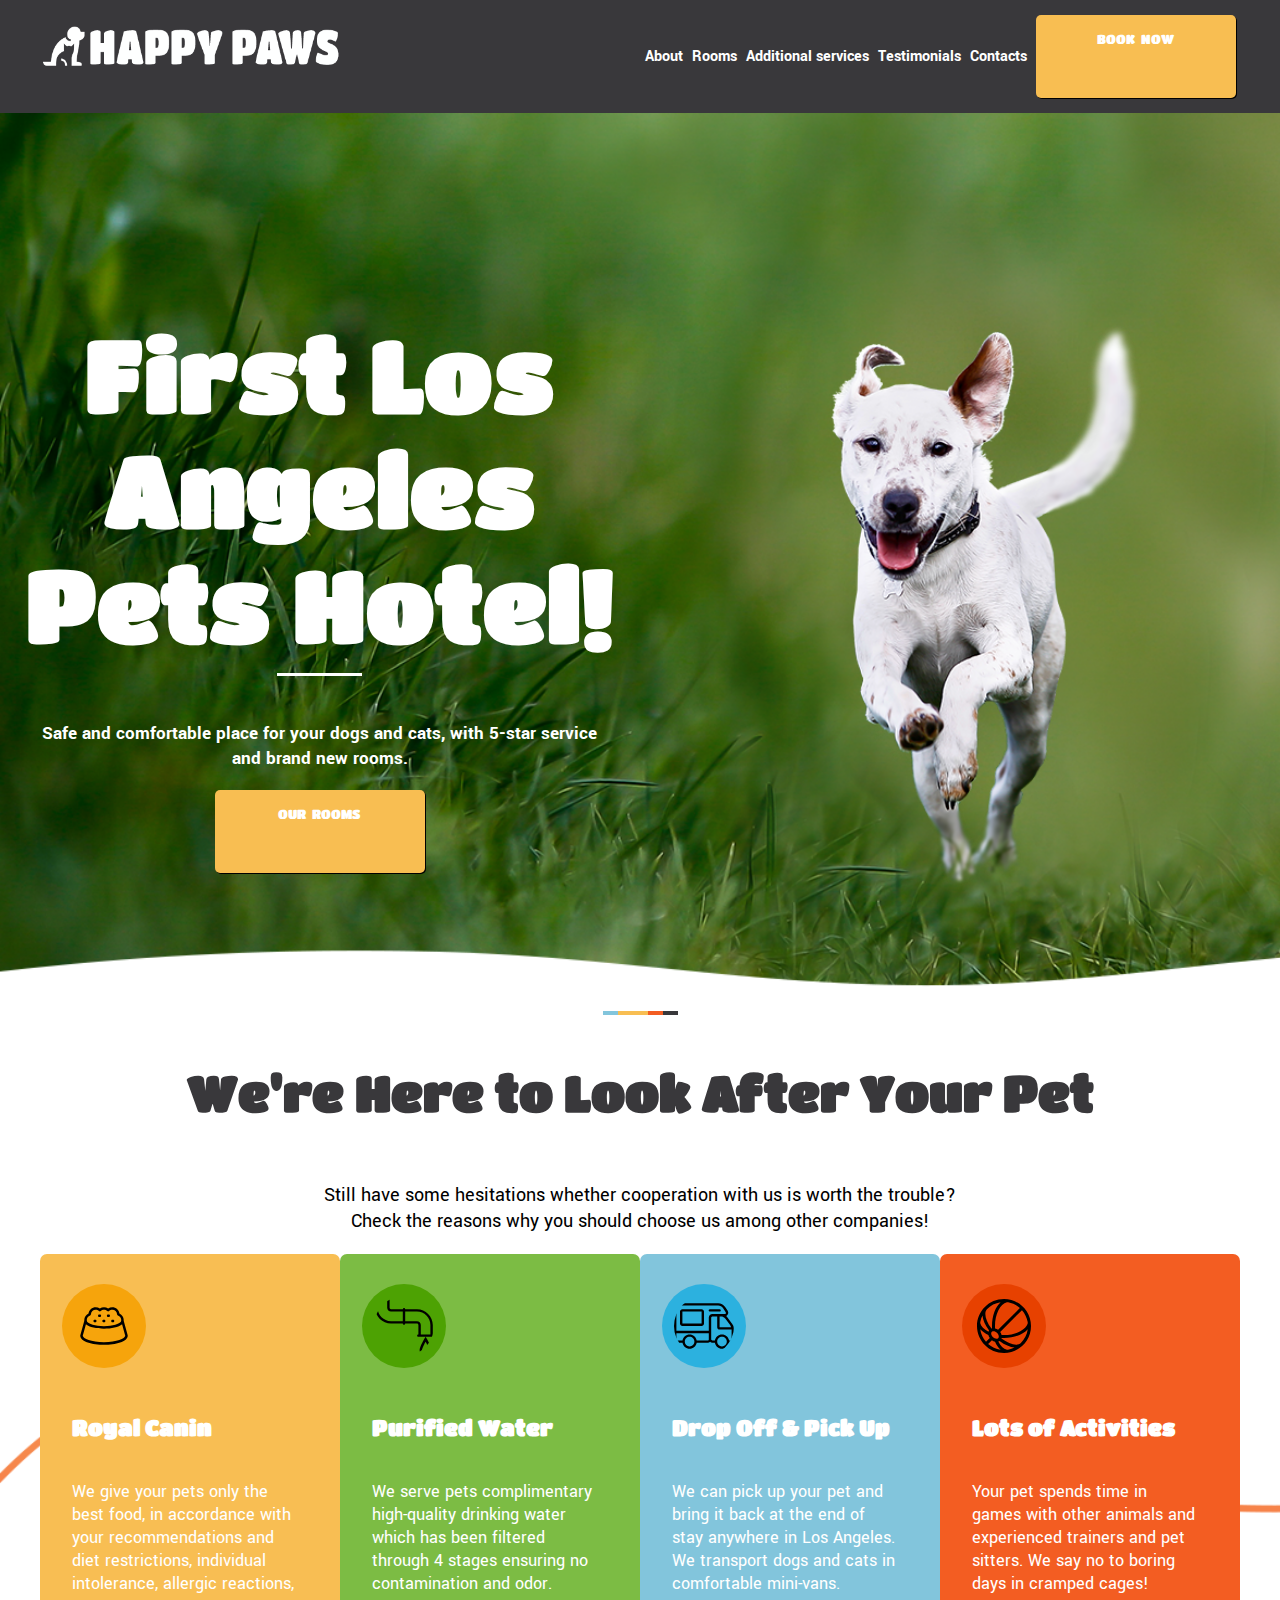
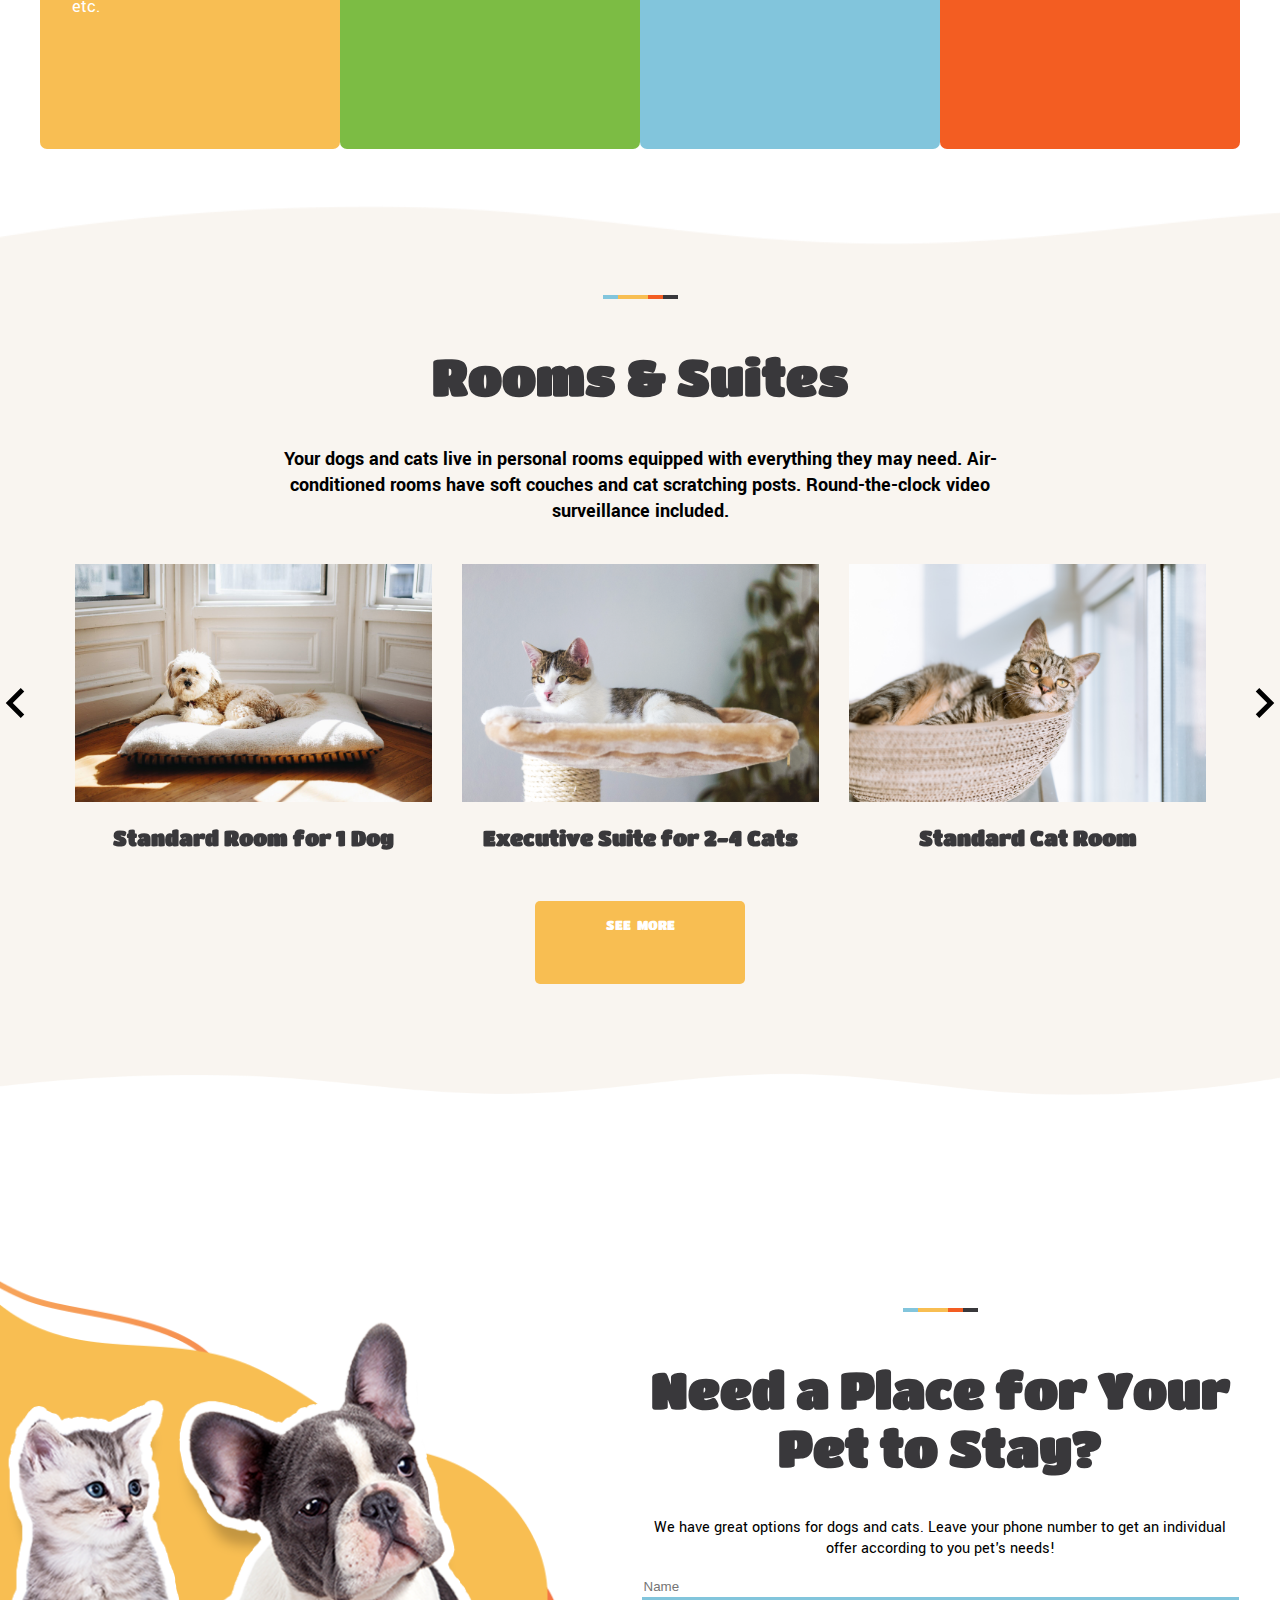
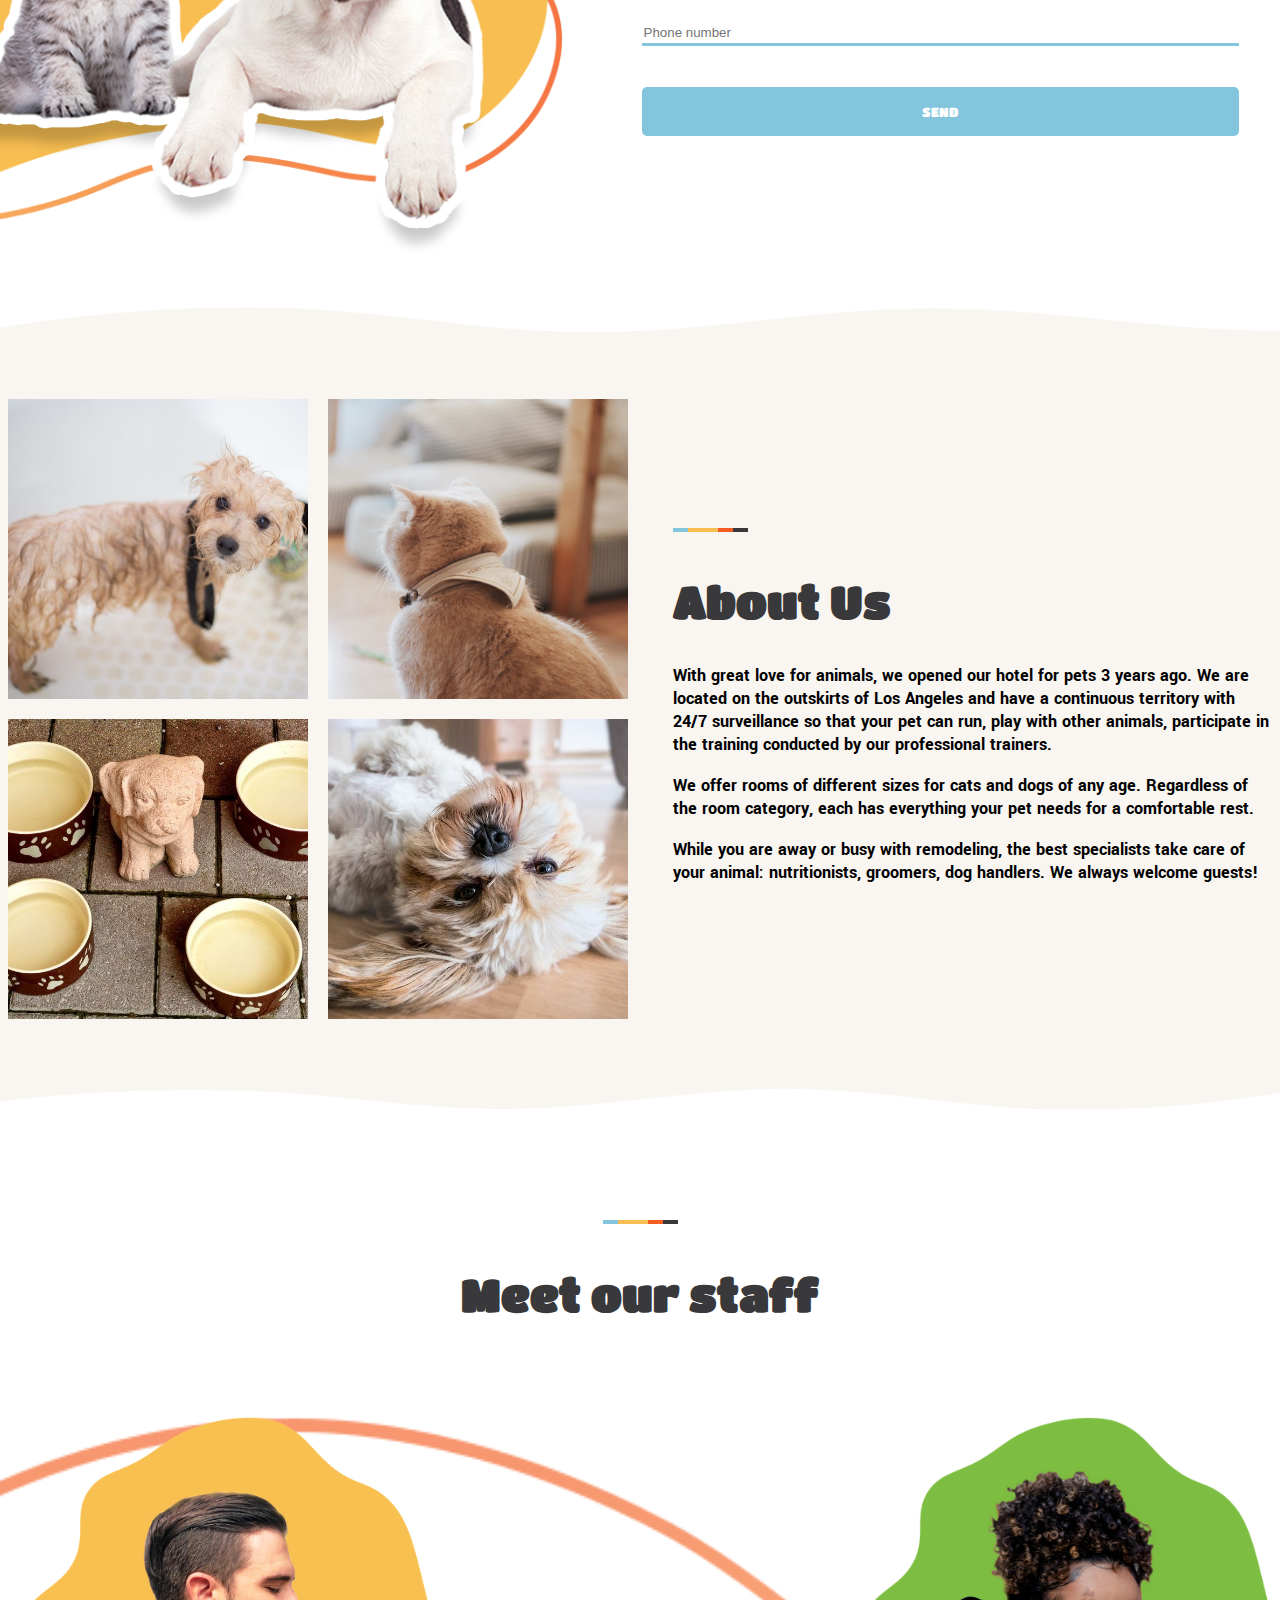
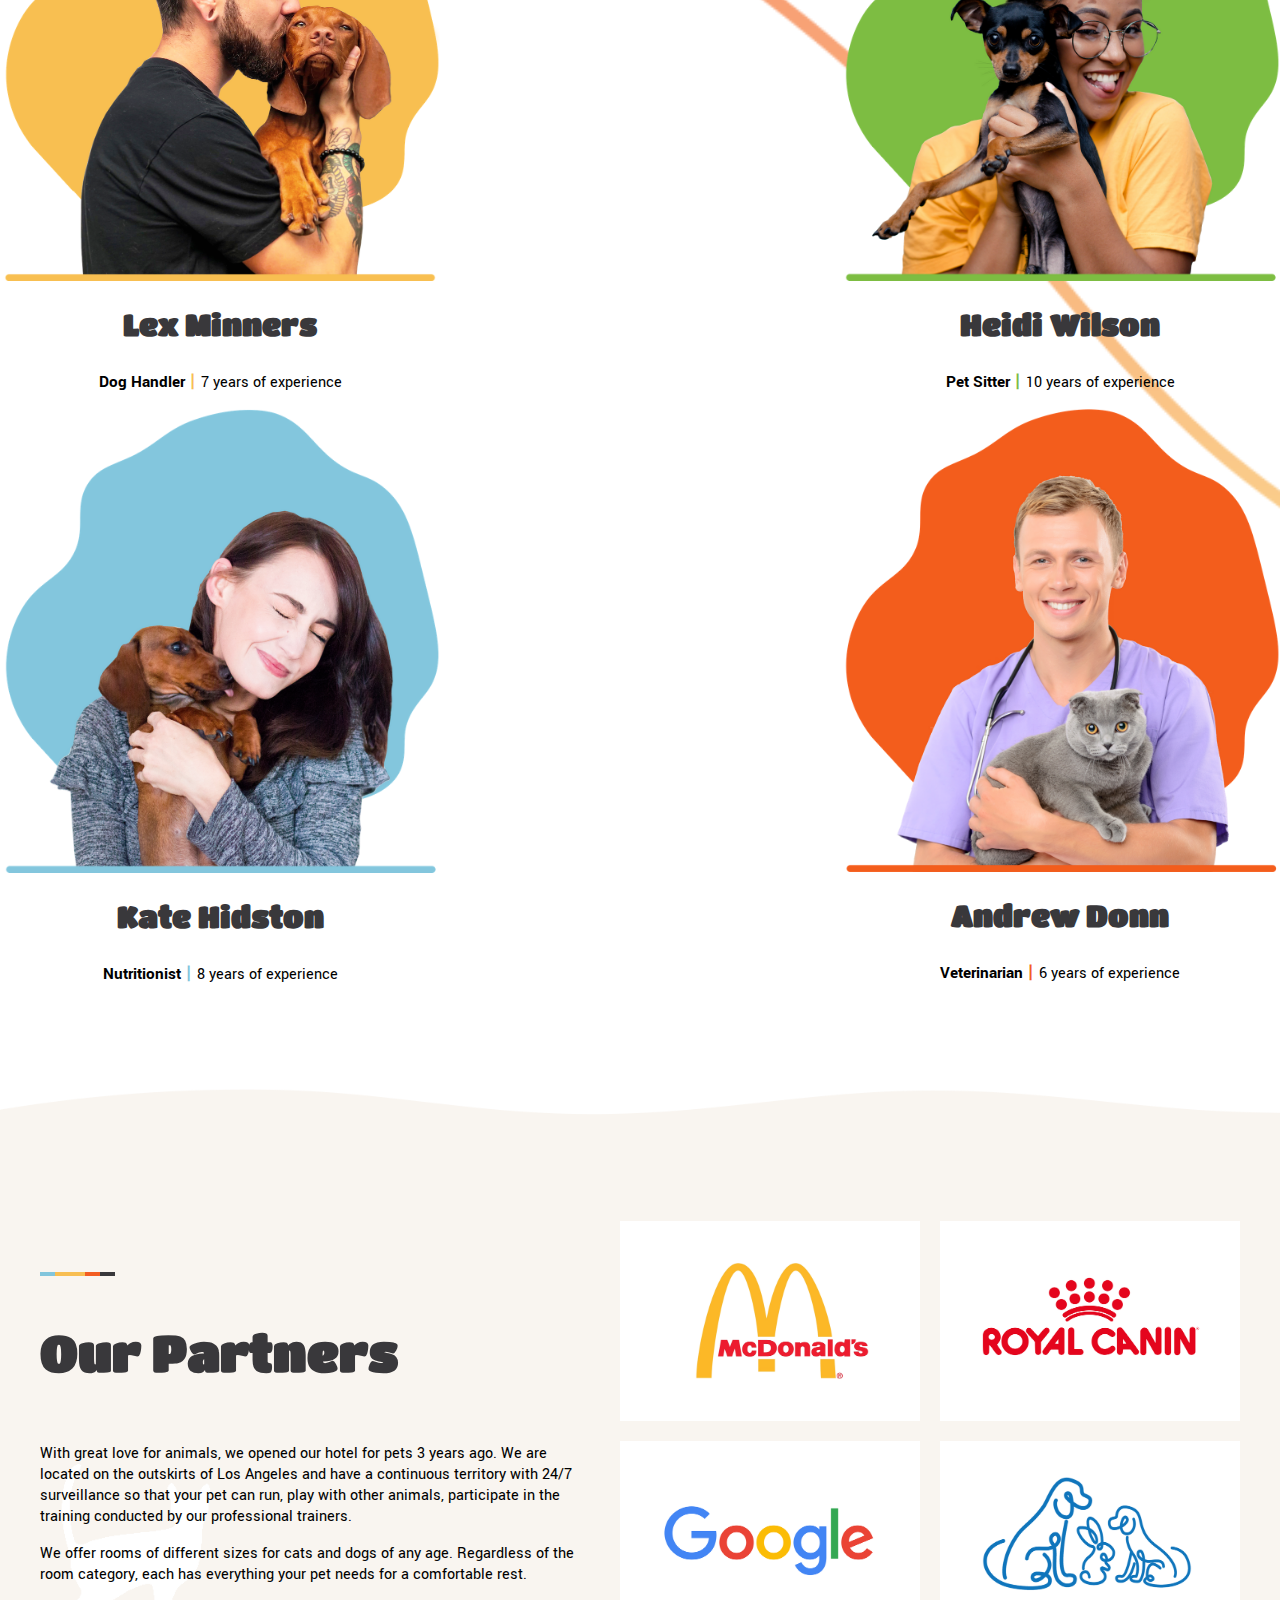
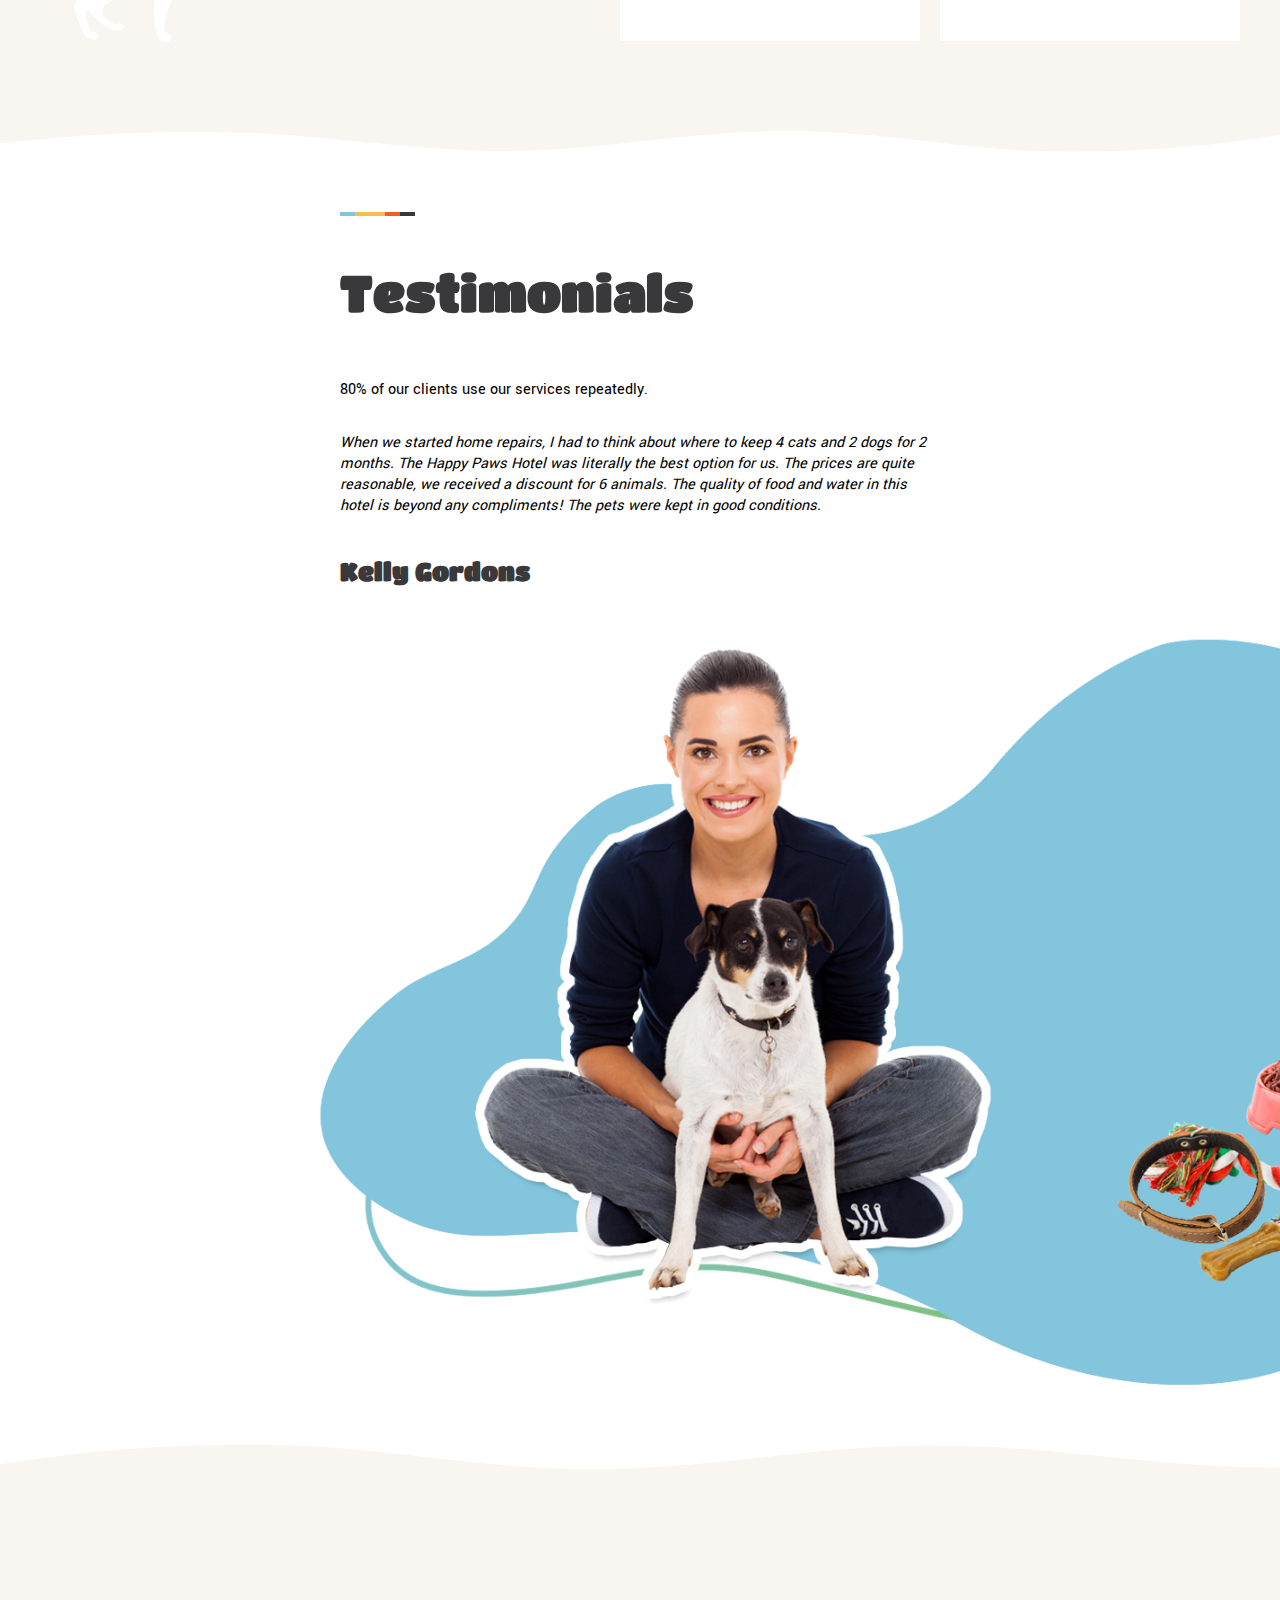
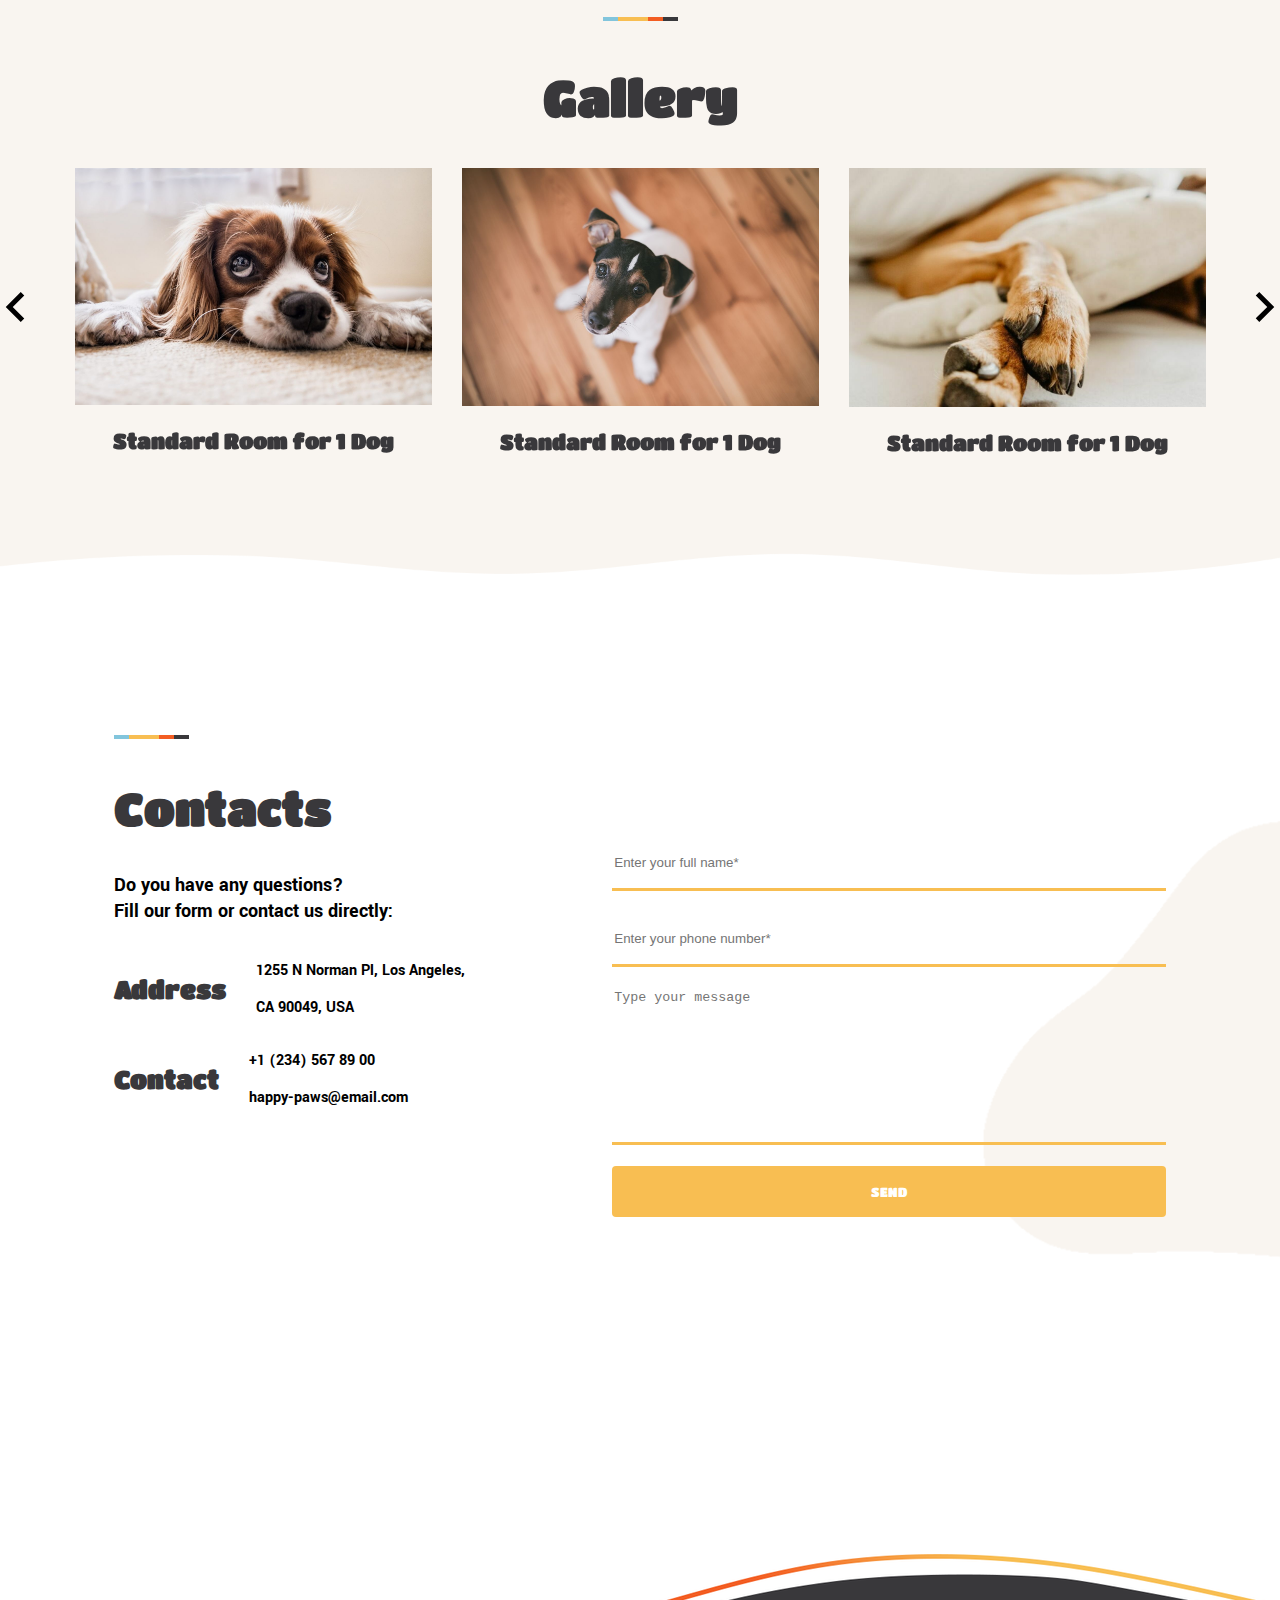
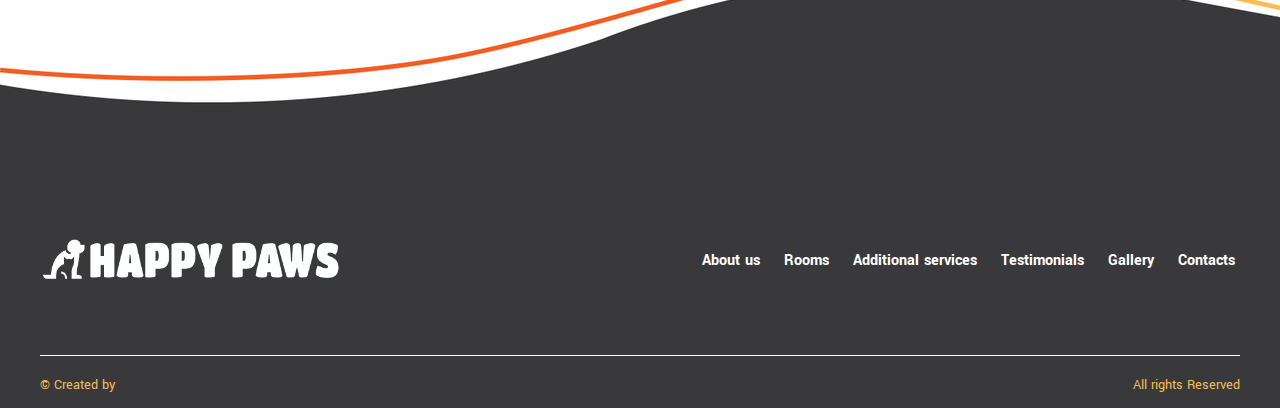
<file: index.html>
<!DOCTYPE html>
<html lang="en">

<head>
    <meta charset="UTF-8">
    <meta name="viewport" content="width=device-width, initial-scale=1.0">
    <title>Happy Paws</title>
    <link href="https://cdn.jsdelivr.net/npm/bootstrap@5.0.0-beta1/dist/css/bootstrap.min.css" rel="stylesheet"
        integrity="sha384-giJF6kkoqNQ00vy+HMDP7azOuL0xtbfIcaT9wjKHr8RbDVddVHyTfAAsrekwKmP1" crossorigin="anonymous">
    <link rel="preconnect" href="https://fonts.gstatic.com">
    <link href="https://fonts.googleapis.com/css2?family=Titan+One&family=Yantramanav:wght@300&display=swap"
        rel="stylesheet">
    <link rel="stylesheet" href="css/index.css">
    <link rel="stylesheet" href="slider/style.css">
    <link rel="icon" type="image/png" href="//res2.weblium.site/res/5da6ac79f7b80e002691ebbd/5dfd04725146de00228aded8_optimized" sizes="16x16">
    <link rel="icon" type="image/png" href="//res2.weblium.site/res/5da6ac79f7b80e002691ebbd/5dfd04725146de00228aded8_optimized" sizes="32x32">
    <link rel="icon" type="image/png" href="//res2.weblium.site/res/5da6ac79f7b80e002691ebbd/5dfd04725146de00228aded8_optimized" sizes="96x96">
</head>

<body>

    <header id="home">
        <div class="b23-bg">
        <nav class="header">
            <div class="logo">
                <a class="top-logo" href="index.html"><img class="happypaws1" src="img/logo.png" alt="logo"></a>
            </div>
            <div class="burger-block"><label class="burger-icon" for="burger-checkbox">☰</label></div>
            <input type="checkbox" id="burger-checkbox"></label>
            <div class="header-menu">
                <a id="aboutbt" href="#about">About</a>
                <a id="rooms" href="">Rooms</a>
                <a id="addserv" href="">Additional services</a>
                <a id="testimonialsbt" href="#testimonials">Testimonials</a>
                <a id="contactsbt" href="#contacts">Contacts</a>
                <a id="booknow" href="#contacts">BOOK NOW</a>
            </div>
        </nav></div>
        <div class="header-mine">
            <div class="taglinelogo">
                <h2>First Los <br> Angeles <br> Pets Hotel!</h2>
                <div class="whiteline"></div>
                <p class="tagline">Safe and comfortable place for your dogs and cats, with 5-star service <br> and brand
                    new
                    rooms.</p>
                <a class="ourroomsbtn" href="rooms.html">OUR ROOMS</a>
            </div>
            <div class="header-dog">
                <img class="logodog" src="img/dog.png" alt="Dog">
            </div>
        </div>
    </header>

    <main>
        <div class="introduction">
            <div class="intro-main">
                <div>
                    <div class="line"></div>
                    <h2 class="introheading">We're Here to Look After Your Pet</h2>
                </div>
                <div>
                    <p class="introparag">Still have some hesitations whether cooperation with us is worth the trouble?
                        <br>
                        Check the reasons why you should choose us among other companies!</p>
                </div>
            </div>
            <div class="articles">
                <div class="article" id="art1">
                    <div class="iconbg1"><img id="iconfood" src="src/royalcanin.svg" alt="icon"></div>
                    <div class="art-text">
                        <h3>Royal Canin</h3>
                        <p>We give your pets only the best food, in accordance with your recommendations and diet
                            restrictions,
                            individual intolerance, allergic reactions, etc.</p>
                    </div>
                </div>
                <div class="article" id="art2">
                    <div class="iconbg2"><img id="iconwater" src="src/water.svg" alt="icon"></div>
                    <div class="art-text">
                        <h3>Purified Water</h3>
                        <p>We serve pets complimentary high-quality drinking water which has been filtered through 4
                            stages
                            ensuring no contamination and odor.</p>
                    </div>
                </div>
                <div class="article" id="art3">
                    <div class="iconbg3"><img id="iconcar" src="src/car.svg" alt="icon"></div>
                    <div class="art-text">
                        <h3>Drop Off & Pick Up</h3>
                        <p>We can pick up your pet and bring it back at the end of stay anywhere in Los Angeles.
                            We
                            transport
                            dogs and cats in comfortable mini-vans.</p>
                    </div>
                </div>
                <div class="article" id="art4">
                    <div class="iconbg4"><img id="iconball" src="src/ball.svg" alt="icon"></div>
                    <div class="art-text">
                        <h3 class="artt4">Lots of Activities</h3>
                        <p>Your pet spends time in games with other animals and experienced trainers and pet
                            sitters. We say
                            no
                            to boring days in cramped cages!</p>
                    </div>
                </div>
            </div>
        </div>

        <div class="rooms-top-bg"></div>
        <div class="roomsgallery">
            <div class="roomsmain">
                <div class="line"></div>
                <h2 class="roomsgallery">Rooms & Suites</h2>
                <p>Your dogs and cats live in personal rooms equipped with everything they may need.
                    Air-conditioned
                    rooms
                    have soft couches and cat scratching posts. Round-the-clock video surveillance included.</p>
            </div>
            <div class="slider">
                <div class="slider__item">
                    <img src="img/slider-room1.jpg" alt="standard room for 1 dog">
                    <h3>Standard Room for 1 Dog</h3>
                </div>

                <div class="slider__item">
                    <img src="img/slider-room2.png" alt="executive suite for 2-4 cats">
                    <h3>Executive Suite for 2-4 Cats</h3>
                </div>

                <div class="slider__item">
                    <img src="img/slider-room3.png" alt="standard cat room">
                    <h3>Standard Cat Room</h3>
                </div>

                <div class="slider__item">
                    <img src="img/slider-room4.jpg" alt="presidential room">
                    <h3>Presidential Room (for 4 Pets)</h3>
                </div>
            </div>

            <div class="rooms-button"><a id="roomsbtn" href="rooms.html">SEE MORE</a></div>
        </div>
        <div class="rooms-bottom-bg"></div>

        <div class="booking">
            <div class="booking-content">
                <div id="bookingimg"><img src="img/hotel.png" alt="Need a place?"></div>
                <div class="booking-main">
                    <div class="booking-tagline">
                        <div class="line"></div>
                        <h2 class="booking">Need a Place for Your Pet to Stay?</h2>
                        <p>We have great options for dogs and cats. Leave your phone number to get an individual
                            offer
                            according
                            to
                            you pet's needs!</p>
                    </div>
                    <div class="booking-form">
                        <form class="booking-form">
                            <input class="book-name" type="text" name="name" placeholder="Name">
                            <br>
                            <input class="book-tel" type="tel" name="number" placeholder="Phone number">
                            <br>
                            <input id="bookingbt" type="submit" value="SEND">
                        </form>
                    </div>
                </div>
            </div>

        </div>
        <div id="about"></div>
        <div class="aboutus">
            <div class="about-content">
                <div class="aboutimgs">
                    <img src="img/about1.jpg" alt="About us">
                    <img src="img/about2.jpg" alt="About us">
                    <img src="img/about3.jpg" alt="About us">
                    <img src="img/about4.jpg" alt="About us">
                </div>
                <div class="about-text">
                    <div class="line"></div>
                    <h2 class="about">About Us</h2>
                    <p>With great love for animals, we opened our hotel for pets 3 years ago. We are located on
                        the
                        outskirts of
                        Los Angeles and have a continuous territory with 24/7 surveillance so that your pet can
                        run,
                        play
                        with
                        other animals, participate in the training conducted by our professional trainers.
                    </p>
                    <p>We offer rooms of different sizes for cats and dogs of any age. Regardless of the room
                        category,
                        each
                        has
                        everything your pet needs for a comfortable rest.</p>
                    <p>While you are away or busy with remodeling, the best specialists take care of your
                        animal:
                        nutritionists,
                        groomers, dog handlers. We always welcome guests!</p>
                </div>
                <div class="slider">
                    <img class="slider__item" src="img/about1.jpg" alt="About us">
                    <img class="slider__item" src="img/about2.jpg" alt="About us">
                    <img class="slider__item" src="img/about3.jpg" alt="About us">
                    <img class="slider__item" src="img/about4.jpg" alt="About us">
                </div>
            </div>
        </div>
        <div class="aboutbg2"></div>

        <div class="meetstaff">
            <div class="staff-heading">
                <div class="line"></div>
                <h2>Meet our staff</h2>
            </div>
            <div class="staff">
                <div>
                    <img src="img/staff1.png" alt="Staff">
                    <h3 class="1">Lex Minners</h3>
                    <p><span class="proff">Dog Handler</span><span class="wall1">丨</span>7 years of experience
                    </p>
                </div>

                <div>
                    <img src="img/staff2.png" alt="Staff">
                    <h3>Heidi Wilson</h3>
                    <p><span class="proff">Pet Sitter</span><span class="wall2">丨</span>10 years of experience
                    </p>
                </div>

                <div>
                    <img src="img/staff3.png" alt="Staff">
                    <h3>Kate Hidston</h3>
                    <p><span class="proff">Nutritionist</span><span class="wall3">丨</span>8 years of experience
                    </p>
                </div>

                <div>
                    <img src="img/staff4.png" alt="Staff">
                    <h3>Andrew Donn</h3>
                    <p><span class="proff">Veterinarian</span><span class="wall4">丨</span>6 years of experience
                    </p>
                </div>
            </div>
        </div>

        <div class="partners-bgtop"></div>
        <div class="partners">
            <div class="partners-content">
                <div class="partners-text">
                    <div class="line"></div>
                    <h2 class="partners">Our Partners</h2>
                    <p>With great love for animals, we opened our hotel for pets 3 years ago. We are located on
                        the
                        outskirts of
                        Los Angeles and have a continuous territory with 24/7 surveillance so that your pet can
                        run,
                        play
                        with
                        other animals, participate in the training conducted by our professional trainers.</p>
                    <p>We offer rooms of different sizes for cats and dogs of any age. Regardless of the room
                        category,
                        each
                        has
                        everything your pet needs for a comfortable rest.</p>
                </div>

                <div class="partners-imgs">
                    <img src="img/partner1.png" alt="Partner">
                    <img src="img/partner2.png" alt="Partner">
                    <img src="img/partner3.png" alt="Partner">
                    <img src="img/partner4.png" alt="Partner">
                </div>
                <div class="slider">
                    <img class="slider__item" src="img/partner1.png" alt="Partner">
                    <img class="slider__item" src="img/partner2.png" alt="Partner">
                    <img class="slider__item" src="img/partner3.png" alt="Partner">
                    <img class="slider__item" src="img/partner4.png" alt="Partner">
                </div>
            </div>
        </div>
        <div class="partners-bgbottom"></div>

        <div id="testimonials" class="testimonials">
            <div class="testimonials-content">
                <div class="testimonials-text">
                    <div class="line"></div>
                    <h2 id="testimonials">Testimonials</h2>
                    <p>80% of our clients use our services repeatedly.</p>
                    <p class="quote">When we started home repairs, I had to think about where to keep 4 cats and
                        2
                        dogs
                        for 2 months.
                        The
                        Happy Paws Hotel was literally the best option for us. The prices are quite reasonable,
                        we
                        received
                        a
                        discount for 6 animals. The quality of food and water in this hotel is beyond any
                        compliments!
                        The
                        pets
                        were kept in good conditions.</p>
                    <h3 id="kelly">Kelly Gordons</h3>
                </div>
                <div class="testimonials-img">
                    <img src="img/kelly.png" alt="Kelly Gordons">
                </div>
            </div>
        </div>

        <div id="gallery" class="gallery-topbg"></div>
        <div class="gallery">
            <div class="gallery-tagline">
                <div class="line"></div>
                <h2>Gallery</h2>
            </div>
            <div class="slider">
                <div class="slider__item">
                    <img src="img/gallery1.jpg" alt="Gallery">
                    <h3>Standard Room for 1 Dog</h3>
                </div>

                <div class="slider__item">
                    <img src="img/gallery2.jpg" alt="Gallery">
                    <h3>Standard Room for 1 Dog</h3>
                </div>

                <div class="slider__item">
                    <img src="img/gallery3.jpg" alt="Gallery">
                    <h3>Standard Room for 1 Dog</h3>
                </div>

                <div class="slider__item">
                    <img src="img/gallery4.jpg" alt="Gallery">
                    <h3>Standard Room for 1 Cat</h3>
                </div>

                <div class="slider__item">
                    <img src="img/gallery5.jpg" alt="Gallery">
                    <h3>Standard Room for 1 Dog</h3>
                </div>

                <div class="slider__item">
                    <img src="img/gallery6.png" alt="Gallery">
                    <h3>Standard Room for 1 Cat</h3>
                </div>
            </div>
        </div>

        <div class="gallery-bottombg"></div>

        <div id="contacts" class="contacts">
            <div class="contacts-content">
                <div class="contacts-left-part">
                    <div class="contacts-main">
                        <div class="line"></div>
                        <h2>Contacts</h2>
                        <p>Do you have any questions? <br>
                            Fill our form or contact us directly:</p>
                    </div>
                    <div class="adress">
                        <h3>Address</h3>
                        <div>
                            <p>1255 N Norman Pl, Los Angeles,</p>
                            <p>CA 90049, USA</p>
                        </div>
                    </div>
                    <div class="contact">
                        <h3>Contact</h3>
                        <div>
                            <p>+1 (234) 567 89 00</p>
                            <p>happy-paws@email.com</p>
                        </div>
                    </div>
                    <div id="map">
                        <iframe
                            src="https://www.google.com/maps/embed?pb=!1m18!1m12!1m3!1d694.674288840225!2d-118.47906788236814!3d34.083702305292!2m3!1f0!2f0!3f0!3m2!1i1024!2i768!4f13.1!3m3!1m2!1s0x80c2bcd17277ae1d%3A0xc50a130ead51e56f!2zMTI1NSBOIE5vcm1hbiBQbCwgTG9zIEFuZ2VsZXMsIENBIDkwMDQ5LCDQodCo0JA!5e0!3m2!1sru!2sua!4v1610372290145!5m2!1sru!2sua"
                            width="300" height="200" frameborder="0" style="border:0;" allowfullscreen=""
                            aria-hidden="false" tabindex="0"></iframe>
                    </div>
                </div>
                <div class="contacts-right-part">
                    <div class="contacts-form">
                        <form class="contacts">
                            <input class="cont-name" type="text" name="name" placeholder="Enter your full name*">
                            <br>
                            <input class="cont-tel" type="tel" name="number" placeholder="Enter your phone number*">
                            <br>
                            <textarea class="cont-mess" placeholder="Type your message"></textarea>
                            <br>
                            <input class="cont-btn" type="submit" value="SEND">
                        </form>
                    </div>
                </div>
            </div>
        </div>
    </main>
    <div class="footer-topbg"></div>
    <footer>
        <div class="footer-main">
            <div class="logo1">
                <a href="index.html"><img class="footer-logo" src="img/logo.png" alt="logo"></a>
            </div>
            <div class="footbg">
                <nav>
                    <div class="footer-menu">
                        <a id="about-foot" href="#about">About us</a>
                        <a href="rooms.html">Rooms</a>
                        <a id="addserv" href="rooms.html#additional-services">Additional services</a>
                        <a href="#testimonials">Testimonials</a>
                        <a href="#gallery">Gallery</a>
                        <a href="#contacts">Contacts</a>
                    </div>
                </nav>
            </div>
        </div>
        <div class="footer-line">
            <div class="footer-whiteline"></div>
        </div>
        <div class="copyrights">
            <p>© Created by</p>
            <p>All rights Reserved</p>
        </div>
    </footer>

    <script src="https://code.jquery.com/jquery-3.4.1.min.js"></script>
    <script src="slider/slick.min.js"></script>
    <script src="slider/script.js"></script>
    <script src="https://cdn.jsdelivr.net/npm/@popperjs/core@2.5.4/dist/umd/popper.min.js"
        integrity="sha384-q2kxQ16AaE6UbzuKqyBE9/u/KzioAlnx2maXQHiDX9d4/zp8Ok3f+M7DPm+Ib6IU"
        crossorigin="anonymous"></script>
    <script src="https://cdn.jsdelivr.net/npm/bootstrap@5.0.0-beta1/dist/js/bootstrap.min.js"
        integrity="sha384-pQQkAEnwaBkjpqZ8RU1fF1AKtTcHJwFl3pblpTlHXybJjHpMYo79HY3hIi4NKxyj"
        crossorigin="anonymous"></script>

</body>

</html>
</file>
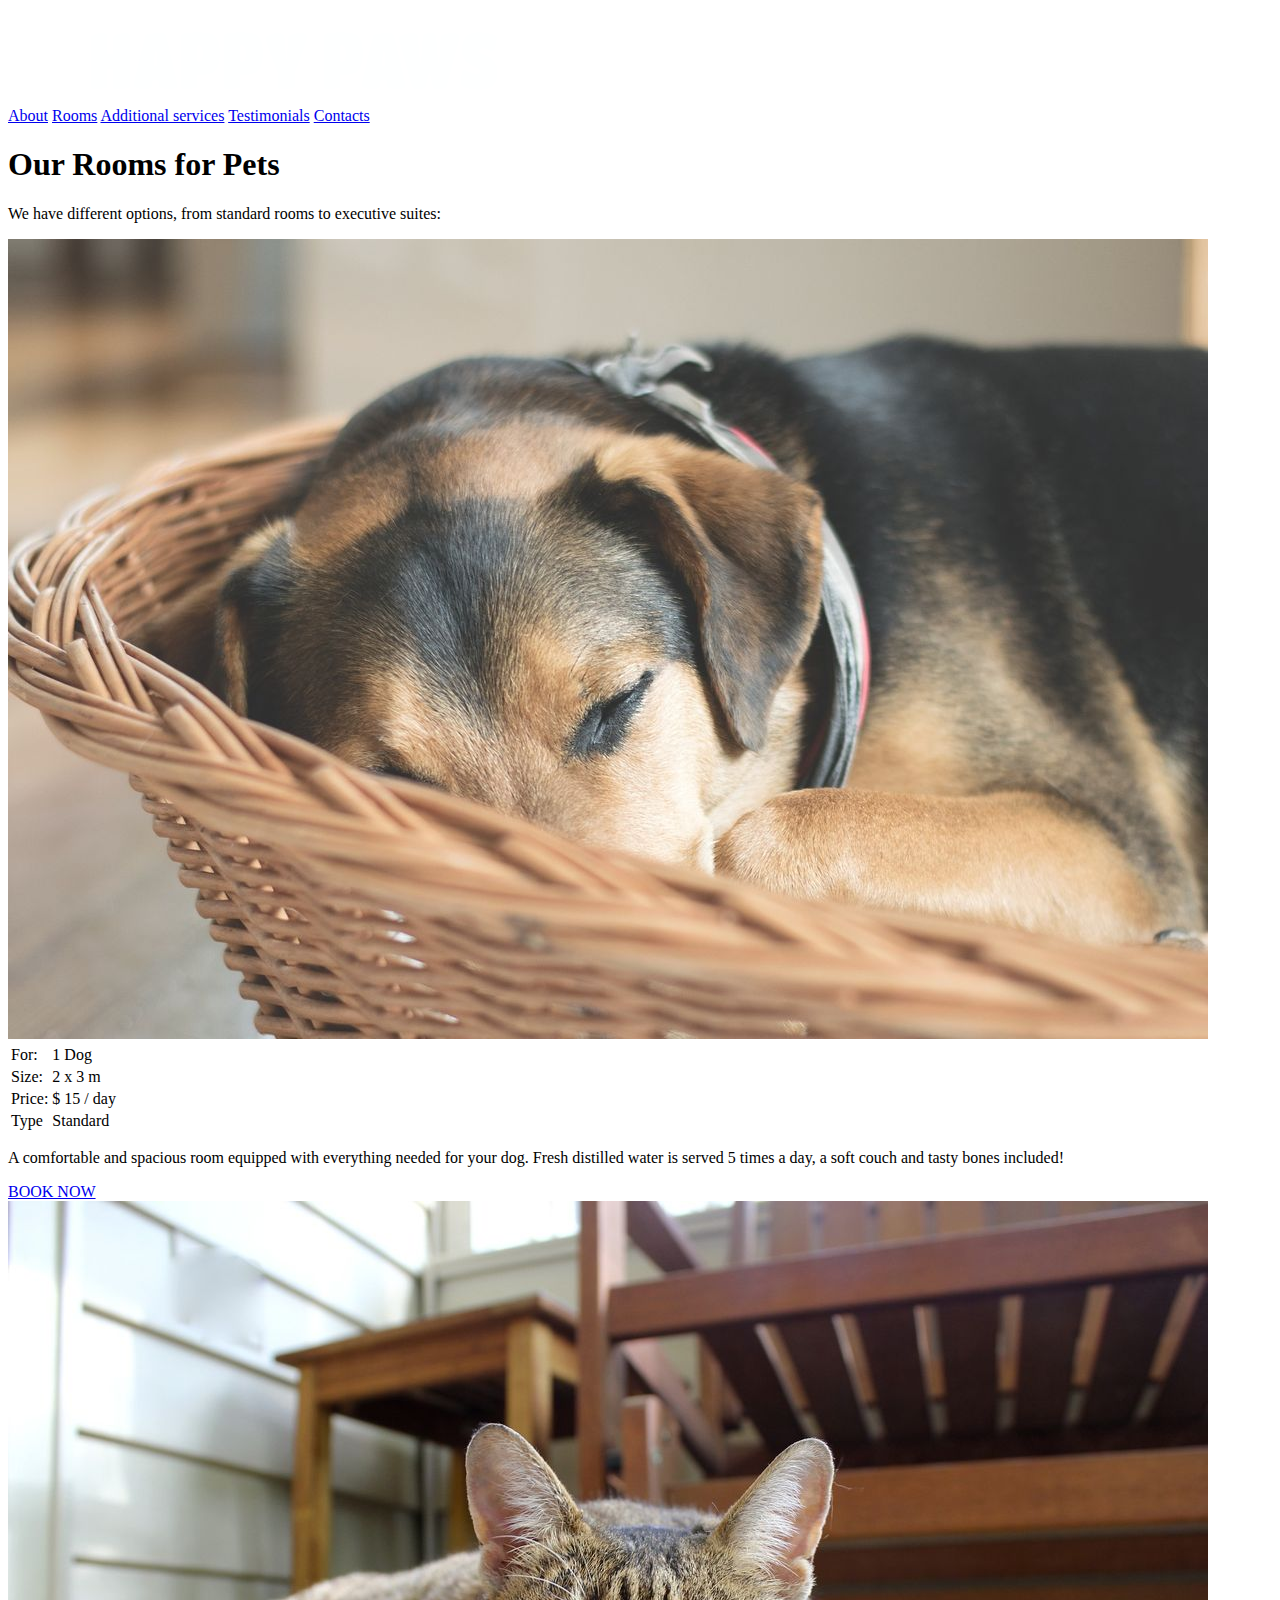
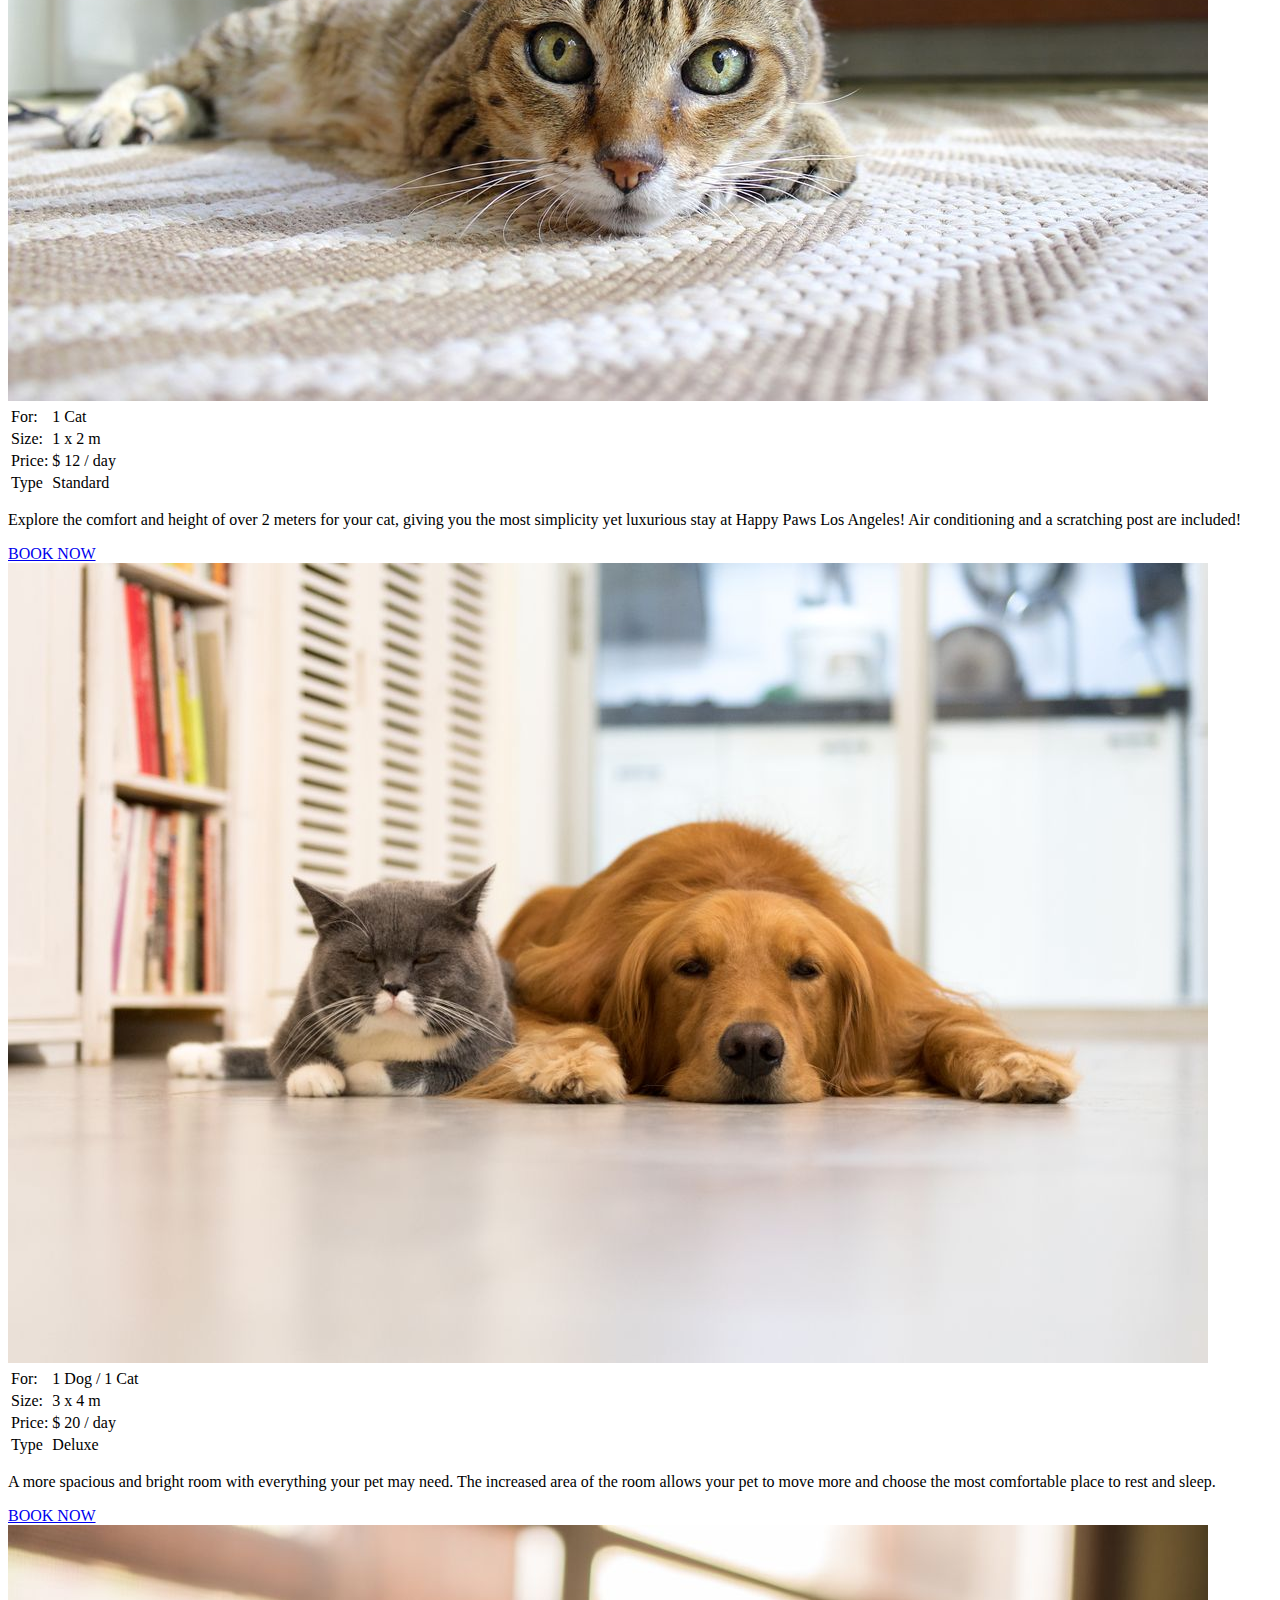
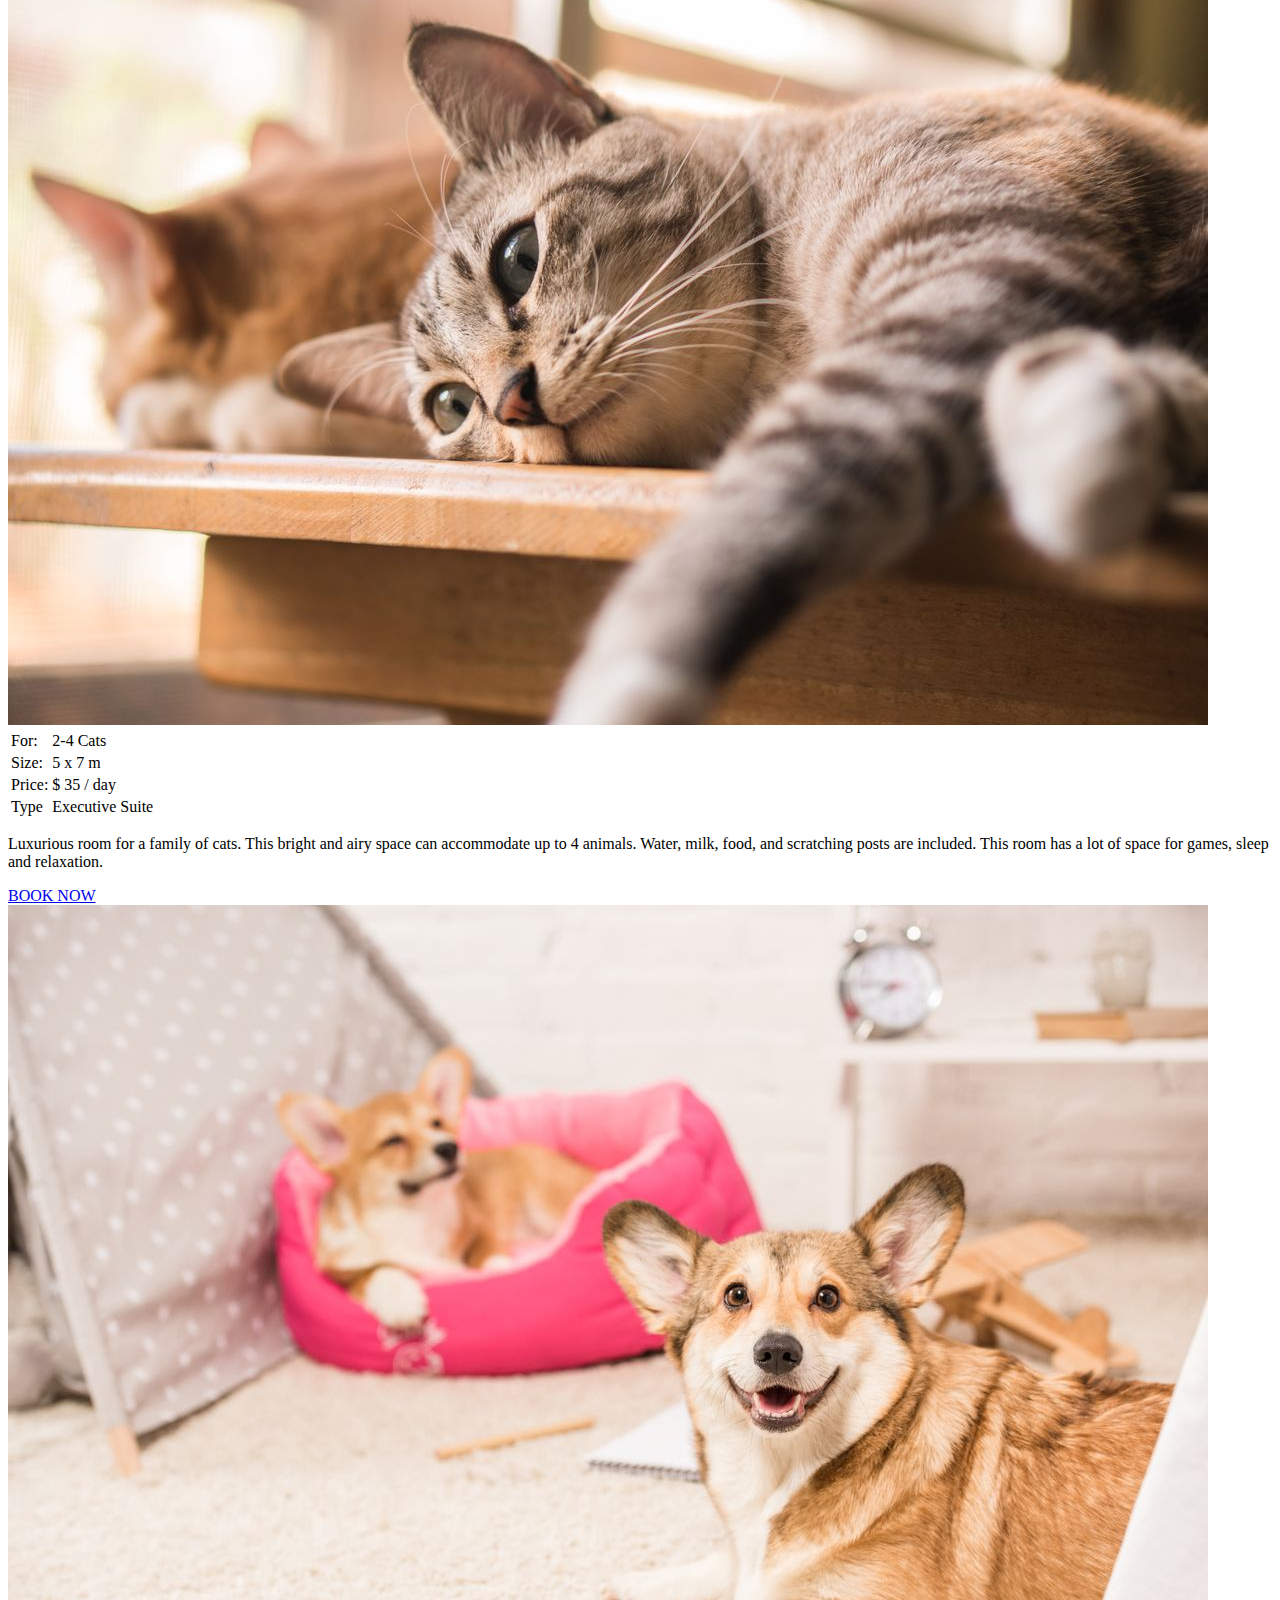
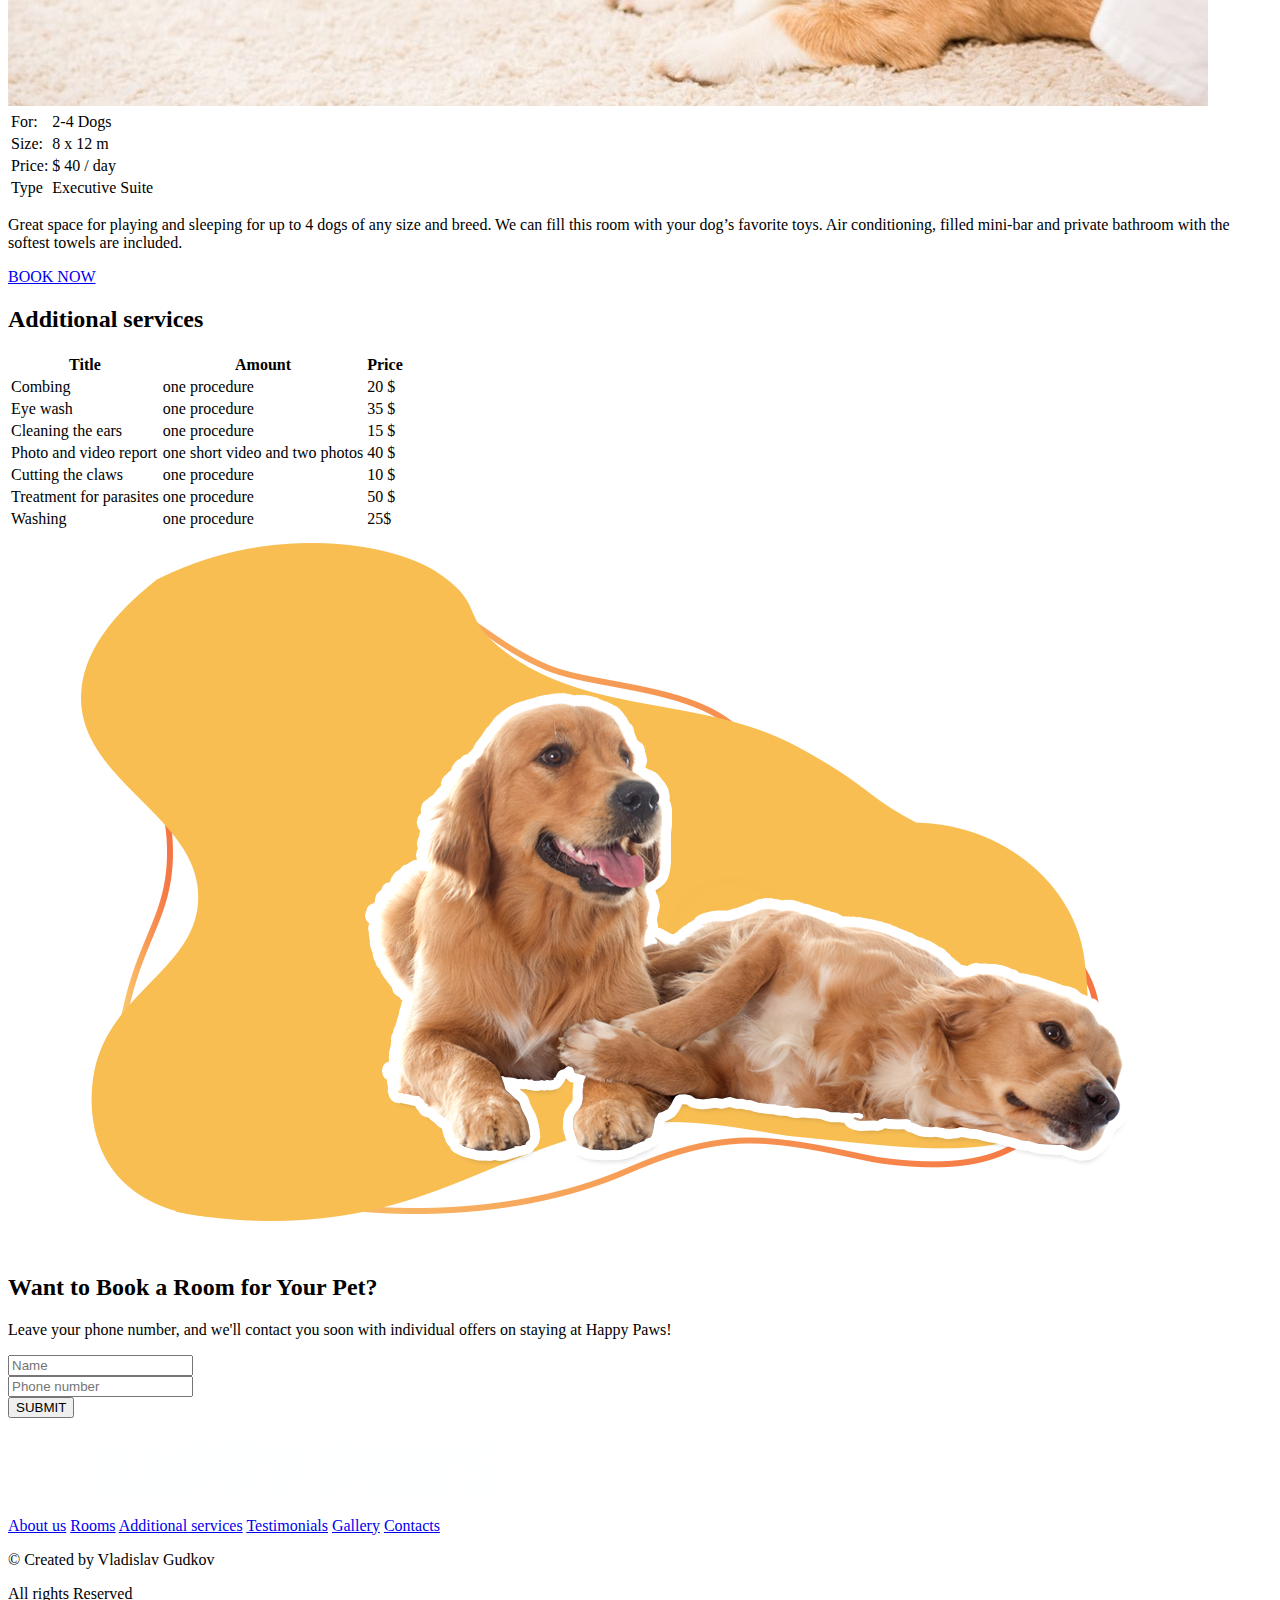
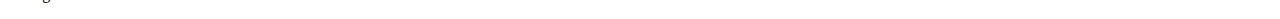
<file: rooms.html>
<!DOCTYPE html>
<html lang="en">

<head>
    <meta charset="UTF-8">
    <meta name="viewport" content="width=device-width, initial-scale=1.0">
    <title>Document</title>
</head>

<body>
    <header id="home">
        <nav>
            <div class="logo">
                <a href="index.html"><img src="img/logo.png" alt=""></a>
            </div>
            <div class="menu">
                <a href="index.html#about">About</a>
                <a href="rooms.html">Rooms</a>
                <a href="#additional-services">Additional services</a>
                <a href="index.html#testimonials">Testimonials</a>
                <a href="index.html#contacts">Contacts</a>
            </div>
        </nav>
    </header>

    <main>
        <h1>
            Our Rooms for Pets
        </h1>
        <p>
            We have different options, from standard rooms to executive suites:
        </p>

        <div class="room1">
            <img src="img/rooms1.jpg" alt="">
            <div>
                <table>
                    <tbody>
                        <tr>
                            <td>For:</td>
                            <td>1 Dog</td>
                        </tr>
                        <tr>
                            <td>Size:</td>
                            <td>2 x 3 m</td>
                        </tr>
                        <tr>
                            <td>Price:</td>
                            <td>$ 15 / day</td>
                        </tr>
                        <tr>
                            <td>Type</td>
                            <td>Standard</td>
                        </tr>
                    </tbody>
                </table>
            </div>
            <p>A comfortable and spacious room equipped with everything needed for your dog. Fresh distilled water is
                served 5 times a day, a soft couch and tasty bones included!</p>
            <a href="#book">BOOK NOW</a>
        </div>

        <div class="room2">
            <img src="img/rooms2.jpg" alt="">
            <div>
                <table>
                    <tbody>
                        <tr>
                            <td>For:</td>
                            <td>1 Cat</td>
                        </tr>
                        <tr>
                            <td>Size:</td>
                            <td>1 x 2 m</td>
                        </tr>
                        <tr>
                            <td>Price:</td>
                            <td>$ 12 / day</td>
                        </tr>
                        <tr>
                            <td>Type</td>
                            <td>Standard</td>
                        </tr>
                    </tbody>
                </table>
            </div>
            <p>Explore the comfort and height of over 2 meters for your cat, giving you the most simplicity yet
                luxurious stay at Happy Paws Los Angeles! Air conditioning and a scratching post are included!</p>
            <a href="#book">BOOK NOW</a>
        </div>

        <div class="room3">
            <img src="img/rooms3.jpg" alt="">
            <div>
                <table>
                    <tbody>
                        <tr>
                            <td>For:</td>
                            <td>1 Dog / 1 Cat</td>
                        </tr>
                        <tr>
                            <td>Size:</td>
                            <td>3 x 4 m</td>
                        </tr>
                        <tr>
                            <td>Price:</td>
                            <td>$ 20 / day</td>
                        </tr>
                        <tr>
                            <td>Type</td>
                            <td>Deluxe</td>
                        </tr>
                    </tbody>
                </table>
            </div>
            <p>A more spacious and bright room with everything your pet may need. The increased area of the room allows
                your pet to move more and choose the most comfortable place to rest and sleep.</p>
            <a href="#book">BOOK NOW</a>
        </div>

        <div class="room4">
            <img src="img/rooms4.jpg" alt="">
            <div>
                <table>
                    <tbody>
                        <tr>
                            <td>For:</td>
                            <td>2-4 Cats</td>
                        </tr>
                        <tr>
                            <td>Size:</td>
                            <td>5 x 7 m</td>
                        </tr>
                        <tr>
                            <td>Price:</td>
                            <td>$ 35 / day</td>
                        </tr>
                        <tr>
                            <td>Type</td>
                            <td>Executive Suite</td>
                        </tr>
                    </tbody>
                </table>
            </div>
            <p>Luxurious room for a family of cats. This bright and airy space can accommodate up to 4 animals. Water,
                milk, food, and scratching posts are included. This room has a lot of space for games, sleep and
                relaxation.</p>
            <a href="#book">BOOK NOW</a>
        </div>

        <div class="room5">
            <img src="img/rooms5.jpg" alt="">
            <div>
                <table>
                    <tbody>
                        <tr>
                            <td>For:</td>
                            <td>2-4 Dogs</td>
                        </tr>
                        <tr>
                            <td>Size:</td>
                            <td>8 x 12 m</td>
                        </tr>
                        <tr>
                            <td>Price:</td>
                            <td>$ 40 / day</td>
                        </tr>
                        <tr>
                            <td>Type</td>
                            <td>Executive Suite</td>
                        </tr>
                    </tbody>
                </table>
            </div>
            <p>Great space for playing and sleeping for up to 4 dogs of any size and breed. We can fill this room with
                your dog’s favorite toys. Air conditioning, filled mini-bar and private bathroom with the softest towels
                are included.</p>
            <a href="#book">BOOK NOW</a>
        </div>

        <div class="price-list">
            <h2 id="additional-services">Additional services</h2>
            <table>
                <tbody>
                    <tr>
                        <th>Title</th>
                        <th>Amount</th>
                        <th>Price</th>
                    </tr>
                    <tr>
                        <td>Combing</td>
                        <td>one procedure</td>
                        <td>20 $</td>
                    </tr>
                    <tr>
                        <td>Eye wash</td>
                        <td>one procedure</td>
                        <td>35 $</td>
                    </tr>
                    <tr>
                        <td>Cleaning the ears</td>
                        <td>one procedure</td>
                        <td>15 $</td>
                    </tr>
                    <tr>
                        <td>Photo and video report</td>
                        <td>one short video and two photos</td>
                        <td>40 $</td>
                    </tr>
                    <tr>
                        <td>Cutting the claws</td>
                        <td>one procedure</td>
                        <td>10 $</td>
                    </tr>
                    <tr>
                        <td>Treatment for parasites</td>
                        <td>one procedure</td>
                        <td>50 $</td>
                    </tr>
                    <tr>
                        <td>Washing</td>
                        <td>one procedure</td>
                        <td>25$</td>
                    </tr>
                </tbody>
            </table>
        </div>
        <div class="book-a-room">
            <img src="img/bookaroom.png" alt="">
            <h2 id="book">Want to Book a Room for Your Pet?</h2>
            <p>Leave your phone number, and we'll contact you soon with individual offers on staying at Happy Paws!</p>
            <form>
                <input type="text" name="name" placeholder="Name">
                <br>
                <input type="tel" name="number" placeholder="Phone number">
                <br>
                <input type="submit" value="SUBMIT">
            </form>

        </div>


    </main>

    <footer>
        <div class="logo">
            <a href="index.html"><img src="img/logo.png" alt=""></a>
        </div>
        <nav>
            <div class="menu">
                <a href="index.html#about">About us</a>
                <a href="rooms.html">Rooms</a>
                <a href="#additional-services">Additional services</a>
                <a href="index.html#testimonials">Testimonials</a>
                <a href="index.html#gallery">Gallery</a>
                <a href="index.html#contacts">Contacts</a>
            </div>
        </nav>
        <div>
            <p>© Created by Vladislav Gudkov</p>
            <p>All rights Reserved</p>
        </div>
    </footer>
</body>

</html>
</file>
<file: css/index.css>
:root {
    scroll-behavior: smooth;
     --main-color: #39383b;
     --add-color: #f8be52;
}


.line::before {
    content: "";
    display: inline-block;
    width: 75px;
    height: 4px;
    background: linear-gradient(90deg,#82c5dc,#82c5dc 20%,#f8be52 0,#f8be52 40%,#f8be52 0,#f8be52 60%,#f35d22 0,#f35d22 80%,#39383b 0,#39383b);
}

div.slider__item img{
    max-height: 1000px;
}

.whiteline::before {
    content: "";
    display: inline-block;
    width: 85.5px;
    height: 3px;
    background: white;
    margin: 0 auto;
}

.footer-whiteline::before {
    content: "";
    display: inline-block;
    width: 1200px;
    height: 0.1px;
    background: white;
}

body {
    margin: 0px auto;
    font-family: 'Yantramanav';
}

header#home {
    background: url('../img/bg-header.png') no-repeat;
    background-size: cover;
    min-height: 1000px;
}

img{
    max-width: 100%;
    height: auto;
}

#burger-checkbox{
    display: none;
}

.burger-icon{
    font-size: 35px;
    margin-top: -3px;
    margin-right: -1px;
}

.burger-icon:hover{
    cursor: pointer;
}

@media(max-width: 700px){
    header nav .header-menu{
        display: none;
    }
    header nav.header{
        display: flex;
        justify-content: space-between;
        align-items: center;
        max-width: 550px;
    }

    .burger-block{
        margin-right: 20px;
        display: inline-block;
    }
}

@media(min-width: 700px){
    .burger-block{
        display: none;
    }
}

@media(max-width: 380px){
    .happypaws1{
        max-width: 230px;
    }
    .burger-block{
        margin-right: 10px;
    }
}

header nav.header div.header-menu a:hover{
    transition: all 0.5s;
    color: var(--add-color);
}

header nav.header input:checked ~ .header-menu{
    transition: all 0.5s;
    display: flex;
    flex-direction: column;
    text-align: right;
}

.burger-block{
background-color: grey;
    width: 44px;
    height: 44px;
    text-align: center;
    border-radius: 10px;
    border: 2px solid white;
}
div.header-mine{
    display: flex;
    justify-content: space-around;
    flex-wrap: wrap;
    margin: 0 auto;
    max-width: 1400px;
    padding-top: 100px;
}

div.taglinelogo{
    display: flex;
    justify-content: center;
    flex-direction: column;
    align-items: center;
}

p.tagline{
    text-align: center ;
}

div.taglinelogo h2 {
    color: white;
    font-size: 100px;
    font-family: 'Titan One', cursive;
    text-align: center;
    margin-bottom: 0px; 
}

div.taglinelogo p{
    padding-top: 20px;
    color: white;
    font-size: 19px;
    font-weight: bold;
}

.happypaws1 {
    width: 300px;
}

.header-menu {
    color: white;
    display: flex;
    justify-content: space-around;
    flex-wrap: wrap;
    align-items: center;
    width: 600px
}

div.b23-bg{
    background-color: #39383b;
    padding-bottom: 15px;
    margin-bottom: 20px;
}

nav.header{
    display: flex;
    justify-content: space-between;
    flex-wrap: wrap;
    padding-top: 15px;
    max-width: 1200px;
    margin: 0 auto;
    background-color: #39383b;
}

div.header-menu a#addserv {
    word-spacing: 0px;
    color: white;
    text-decoration: none;
    font-weight: bold;
    font-size: 16px;
}

div.header-menu a#aboutbt {
    word-spacing: 3px;
    color: white;
    text-decoration: none;
    font-weight: bold;
    font-size: 16px;
}

div.header-menu a#rooms {
    word-spacing: 3px;
    color: white;
    text-decoration: none;
    font-weight: bold;
    font-size: 16px;
}

div.header-menu a#testimonialsbt {
    word-spacing: 3px;
    color: white;
    text-decoration: none;
    font-weight: bold;
    font-size: 16px;
}

div.header-menu a#contactsbt {
    word-spacing: 3px;
    color: white;
    text-decoration: none;
    font-weight: bold;
    font-size: 16px;
}

div.header-menu a#booknow {
    word-spacing: 3px;
    display: block;
    width: 140px;
    height: 52px;
    display: flex;
    justify-content: center;
    text-decoration: none;
    padding: 23px 30px;
    padding-bottom: 15px;
    padding-top: 16px;
    color: white;
    background-color: #f8be52;
    font-family: 'Titan One', cursive;
    font-size: 13px;
    border-radius: 5px;
    box-shadow: 1px 1px black;
}

div.header-menu a#booknow:hover{
    transition: all 0.5s;
    color: white;
    background-color: #82c5dc;
}

.logodog {
    padding-top: 50px;
    width: 590px
}

@media (max-width:490px){
    header#home div.header-mine div.taglinelogo h2{
        margin-top: -60px;
        font-size: 65px;
    }
    header#home div.header-mine div.taglinelogo .whiteline{
        margin-top: 15px;
    }
    header#home div.header-mine div{
        margin-top: -30px;
    }
    .logodog {
    padding-top: 0px;
    width: 590px}
    header#home nav.header div.logo{
        margin: 0 auto;
    }
}
@media (max-width:1200px){
    header#home nav.header div.logo{
        margin: 0 auto;
    }
    header#home nav.header div.header-menu{
         margin: 0 auto;
    }
}



.intro-main{
    display: flex;
    flex-direction: column;
    justify-content: center;
    align-items: center;
}

.intro-main div .line{
    text-align: center;
}


.ourroomsbtn {
    word-spacing: 3px;
    display: block;
    width: 150px;
    height: 52px;
    display: flex;
    justify-content: center;
    text-decoration: none;
    padding: 23px 30px;
    padding-bottom: 15px;
    padding-top: 16px;
    color: white;
    background-color: #f8be52;
    font-family: 'Titan One', cursive;
    font-size: 13px;
    border-radius: 5px;
    box-shadow: 1px 1px black;
    margin-bottom: 80px;
}

.ourroomsbtn:hover{
    transition: all 0.5s;
    color: white;
    background-color: #82c5dc;
}


h2.roomsgallery {
    font-family: 'Titan One', cursive;
    font-size: 50px;
    color: #39383b
}

div.rooms-top-bg{
    background: url(../img/bg-top.png) no-repeat;
    background-size: cover;
    height: 150px ;
    margin-bottom: -45px;
}

div.roomsgallery{
    background: rgb(249, 245, 240);
    padding-bottom: 60px;
    padding-top: 30px;
}

div.roomsmain{
    text-align: center;
}

div.gallery-scroll{
    display: flex;
    justify-content: space-between;
}

div.roomsmain p{
    max-width: 800px;
    text-align: center;
    font-size: 20px;
    margin-bottom: 40px;
    margin-top: 0px;
}
div.roomsmain{
    display: flex;
    flex-direction: column;
    justify-content: center;
    align-items: center;
    font-weight: bolder;
}

a#roomsbtn{
    word-spacing: 3px;
    display: block;
    width: 150px;
    height: 52px;
    display: flex;
    justify-content: center;
    text-decoration: none;
    padding: 23px 30px;
    padding-bottom: 15px;
    padding-top: 16px;
    color: white;
    background-color: #f8be52;
    font-family: 'Titan One', cursive;
    font-size: 13px;
    border-radius: 5px;
}

a#roomsbtn:hover{
    transition: all 0.5s;
    color: white;
    background-color: #82c5dc;
}

div.rooms-button{
    margin-top: 30px;
    display: flex;
    justify-content: center;
}

div.rooms-bottom-bg{
    background: url(../img/bg-bottom.png) no-repeat;
    background-size: cover;
    height: 70px;
    margin-bottom: 50px;
}

h2.partners {
    font-family: 'Titan One', cursive;
    font-size: 50px;
    color: #39383b
}


h3#kelly {
    font-family: 'Titan One', cursive;
    font-size: 25px;
    color: #39383b
}

h2#gallery {
    font-family: 'Titan One', cursive;
    font-size: 50px;
    color: #39383b
}

h3.gallery {
    font-family: 'Titan One', cursive;
    font-size: 25px;
    color: #39383b
}











div.introduction {
    background: url(../img/bg-werehere.png) no-repeat;
    background-size: cover;
    max-height: auto;
}

@media(max-width:1141){
    div.articles{
        margin: 0 auto;
    }
}

@media(max-width:635){
    div.introduction div.articles{
        margin: 20px 20px;
    }
}

@media(max-width:635){
    div.introduction div.articles article{
        max-width: 200px;
        margin: 20px 20px;
    }
}


img#iconfood {
    width: 60px;
    background-color: rgb(246, 164, 12);
    padding: 12px;
    border-radius: 50%;
    margin-left: -20px;
    margin-top: -20px;
}

img#iconwater {
    width: 60px;
    background-color: rgb(77, 162, 3);
    padding: 12px;
    border-radius: 50%;
    margin-left: -20px;
    margin-top: -20px;
}

img#iconcar {
    width: 60px;
    background-color: rgb(44, 177, 223);
    padding: 12px;
    border-radius: 50%;
    margin-left: -20px;
    margin-top: -20px;
}

img#iconball {
    width: 60px;
    background-color: rgb(231, 65, 0);
    padding: 12px;
    border-radius: 50%;
    margin-left: -20px;
    margin-top: -20px;
}

.introheading {
    font-size: 50px;
    font-family: 'Titan One';
    color: var(--main-color);
    text-align: center;
}

.introparag {
    font-size: 20px;
    text-align: center;
}

div.articles {
    display: flex;
    justify-content: space-around;
    margin: 0 auto;
    max-width: 1200px;

}

@media (max-width: 1150px){
    div.introduction div.articles{
        display: grid;
        grid-template-columns: 1fr 1fr;
        grid-template-rows: 1fr 1fr;
        max-width: 700px;
        padding-left: 50px ;
        grid-row-gap: 10px;
        grid-column-gap: 10px;

    }
}

@media (max-width: 715px){
     div.introduction div.articles{
         display: flex;
         flex-direction: column;
         justify-content: center;
         margin: 0 auto;
         max-width: 600px;
         padding-left: 0px;
     }
     div.introduction div.articles div.article{
         max-width: 600px;
         max-height: 350px;   
         margin: 8px 5px;
              
     }
     div.introduction div.articles div p{
         font-size: 25px; 
         width: 400px;
         height: 180px;
         word-break: break-all;
         margin-left: -10px;
}
}

@media (max-width: 463px){
    div.introduction div.articles div p{
         font-size: 23px;
         width: 300px;
         height: 180px;
    }
}

@media (max-width: 350px){
    div.introduction div.articles div p{
         font-size: 20px;
         width: 280px;
         height: 180px;
         margin-left: -20px;
    }
}


div.articles div{
    display: flex;
    flex-direction: column;
    align-items: stretch;
    max-width: 280px;
    max-height: 400px;
    border-radius: 7px;
    color: white;
    padding: 70px 21px;
    padding-top: 25px;
}

.art-text{
    margin-top: -70px;
    margin-left: -10px;
}

div.articles div p{
    font-size: 18px;
}

#art1 {
    background: #f8be53;
}

#art2 {
    background: rgb(124, 188, 68);
}

#art3 {
    background: #82c5dc;
}

#art4 {
    background: rgb(243, 93, 34);
}

.art-text h3 {
    font-family: 'Titan One', cursive;
    font-size: 22px;
}





/*
div.booking {
    display: flex;
    flex-wrap: wrap;
    background: url(../img/bg-needaplace.png) no-repeat;
    background-size: cover;
    padding-bottom: 35px;
    overflow: hidden;
}

div.booking-tagline h2, p{
    text-align: center;
    max-width: 600px;
    flex-wrap: wrap;
}

div.booking-main {
    max-width: 600px;
    text-align: center;
    margin-top: 100px;
    flex-wrap: wrap;
}

div.booking-tagline p {
    font-size: 20px;
    font-weight: bold;
    text-align: center;
    flex-wrap: wrap;
} */
.booking-content{
    display: flex;
    justify-content: space-between;
    max-width: 1300px;
    margin: 0 auto;
    flex-wrap: wrap;
}

div.booking-tagline .line{
    text-align: center;
}

.booking-main{
    display: flex;
    flex-direction: column;
    justify-content: center;
    align-items: center;
    max-width: 600px;
    margin: 0 auto;
}

form.booking-form{
    display: flex;
    flex-direction: column;
    justify-content: space-between;
    max-width: 1000px;
    flex-wrap: wrap;
}


.book-name{
    border: none;
    border-bottom: 3px solid #82c5dc;
    height: 20px;
    width: 593px;
    background: none;
}

.book-tel{
    border: none;
    border-bottom: 3px solid #82c5dc;
    height: 20px;
    width: 593px;
    background: none;
}

#bookingbt {
    border: none;
    outline: none;
    background-color: #82c5dc;
    padding: 17px 200px;
    border-radius: 5px;
    color: white;
    font-family: 'Titan One', cursive;
    margin-top: 20px;
}

#bookingbt:hover{
    transition: all 0.5s;
    background-color: #f35d22;
}

@media(max-width: 619px){
    .book-tel{
        width: 500px;
    }
    .book-name{
        width: 500px;
    }
    #bookingbt{
        width: 500px;
    }
}

@media(max-width: 525px){
    .book-tel{
        width: 400px;
    }
    .book-name{
        width: 400px;
    }
    #bookingbt{
        width: 400px;
    }
}

@media(max-width: 619px){
    .book-tel{
        width: 500px;
    }
    .book-name{
        width: 500px;
    }
    #bookingbt{
        width: 500px;
    }
}

@media(max-width: 532px){
    .book-tel{
        width: 350px;
    }
    .book-name{
        width: 350px;
    }
    #bookingbt{
        width: 350px;
        padding: 20px 60px;
    }
}

@media(max-width: 425px){
    .book-tel{
        width: 300px;
    }
    .book-name{
        width: 300px;
    }
    #bookingbt{
        width: 300px;
        padding: 20px 50px;
    }
}



div#bookingimg {
    max-width: 1100px;
    margin-left: -500px ;
}

@media (max-width:1219px){
    .booking-content{
        display: flex;
        flex-direction: column;
        margin: 0 auto;
    }
    div#bookingimg {
    max-width: 100%;
    margin-left: 0px;
}
}

h2.booking {
    font-family: 'Titan One', cursive;
    font-size: 50px;
    color: #39383b;
    text-align: center;
}

div.booking-tagline p{
    text-align: center;
}

div#bookingimg img{
    width: 100%;
    flex-wrap: wrap;
}

div.booking-form{
    max-width: 600px;
}





div.aboutus {
    flex-wrap: wrap;
    background: url(../img/bg-about.png)no-repeat;
    background-size: cover;
    padding-bottom: 40px;
}

.about-content{
    display: flex;
    justify-content: space-around;
    align-items: center;
    margin: 0 auto;
    max-width: 1300px;
    padding-top: 30px;  
    flex-wrap: wrap;
}

div.aboutus div.about-content div.slider{
    display: none;
}

@media(max-width:660px){
    div.aboutus div.about-content div.aboutimgs{
        display: none;
    }
    div.aboutus div.about-content div.slider{
    display: block;
}
}

.about-slider{
    display: none;
}

.about-content .line{
    text-align: left;
}

h2.about {
    font-family: 'Titan One', cursive;
    font-size: 45px;
    color: #39383b
}

.about-text{
    max-width: 600px;
    margin-left: 30px;
}

div.aboutus p{
    text-align: left;
    font-size: 18px;
    font-weight: bolder;
}

div.aboutimgs {
    display: grid;
    grid-template-columns: 300px 300px;
    grid-template-rows: 300px 300px;
    grid-column-gap: 20px;
    grid-row-gap: 20px;
    max-width: 650px;
}

div.aboutimgs img {
    max-width: 300px;
    max-height: 300px;
    flex-wrap: wrap;
}

div.aboutus article {
    align-items: center;
    text-align: left;
    max-width: 550px;
    margin-left: 30px;
    margin-top: 60px;
}

div.aboutus article p {
    font-weight: bold;
}

#about{
    background: url(../img/bg-top.png)no-repeat;
    background-size: cover;
    height: 100px;
}

.aboutbg2 {
    background: url(../img/bg-bottom.png)no-repeat;
    background-size: cover;
    padding-top: 100px;
}


.meetstaff{
    background: url(../img/bg-staff.png) no-repeat;
    background-size: cover;
    padding-bottom: 50px;
}

.meetstaff .line{
    padding-top: 50px;
}

div.meetstaff div.staff div img {
    max-width: 440px;
}

@media(max-width:900px){
    div.meetstaff div.staff div img {
    max-width: 100%;
}
}

.staff-heading{
    display: flex;
    justify-content: center;
    flex-direction: column;
}

div.staff {
    display: flex;
    justify-content: space-between;
    flex-wrap: wrap;
    align-items: center;
    max-width: 1800px;
    margin: 0 auto;
}

.meetstaff span.proff {
    font-weight: bolder;
    font-size: 17px;
}



div.meetstaff h2 {
    text-align: center;
    font-family: 'Titan One', cursive;
    font-size: 45px;
}

div.meetstaff div.staff-heading .line{
    text-align: center;
}

div.meetstaff div.staff div h3{
    text-align: center;
}

.staff div h3{
    font-size: 60px;
}

.meetstaff .staff h3{
    font-size: 30px;
    margin-top: 20px;
}




div.staff div p{
    text-align: center;
}


.meetstaff h2 {
    font-family: 'Titan One', cursive;
    font-size: 50px;
    color: #39383b;
    text-align: center;
    padding-bottom: 60px;
}

.meetstaff h3 {
    font-family: 'Titan One', cursive;
    color: #39383b;
}





.partners{
    background: url(../img/bg-partners.png) no-repeat;
    background-size: cover;
    padding-bottom: 20px;
}


.partners-text{
    max-width: 550px;
}

@media(max-width:1205px){
    .partners .partners-content{
        margin: 0 auto;
        max-width: 1200px;
        display: flex;
        flex-direction: column;
        justify-content: center;
        align-items: center;
    }
}

.partners-content{
    display: flex;
    justify-content: space-between;
    align-items: center;
    margin: 0 auto;
    flex-wrap: wrap;
    max-width: 1200px;
    padding-top: 70px;
    padding-bottom: 40px;
}

.partners-content .slider{
    display: none;
}

@media(max-width:660px){
    .partners .partners-content{
        display: block;
        margin: 0 auto;
    }
    .partners-content .slider{
        display: block;
    }
    .partners-content .partners-imgs{
        display: none;
    }
}

.partners-imgs img{
    max-width: 300px;
}

.partners-imgs{
    display: grid;
    grid-template-columns: 1fr 1fr;
    grid-template-rows: 1fr 1fr;
    grid-column-gap: 20px;
    grid-row-gap: 20px;
    margin-left: 20px;
}


div.partners-bgtop{
    background: url(../img/bg-top.png) no-repeat ;
    background-size: cover;
    height: 100px;
}

div.partners-bgbottom{
    background: url(../img/bg-bottom.png) no-repeat;
    background-size: cover;
    height: 100px;
}





.testimonials{
    overflow: hidden;
    flex-wrap: wrap;
}

.testimonials-content{
    display: flex;
    justify-content: space-around;
    align-items: center;
    max-width: 1300px;
    margin: 0 auto;
    flex-wrap: wrap;
}

.testimonials-text{
    display: flex;
    flex-direction: column;
    justify-content: left;
    max-width: 600px;
    text-align: left;
}

.testimonials-text .quote{
    font-style: italic;
}
.testimonials-text .line{
    text-align: left;
}

.testimonials-img{
    margin-right: -600px;
}

@media(max-width:500px){
    .testimonials .testimonials-content .testimonials-img img{
        max-width: 100%;
    }
    .testimonials .testimonials-content .testimonials-img{
    max-width: 500px;
    margin: 0 auto;
}
}

.testimonials .testimonials-content .testimonials-text h2 {
    font-family: 'Titan One', cursive;
    font-size: 50px;
    color: #39383b
}

@media(max-width:380px){
    .testimonials .testimonials-content .testimonials-text h2{
        font-size: 40px;
    }
}

.testimonials-img img{
    max-width: 1300px;
}








.gallery-topbg{
    background: url(../img/bg-top.png) no-repeat;
    background-size: cover;
    height: 100px;
    margin-bottom: -20px;
}

.gallery-bottombg{
    background: url(../img/bg-bottom.png) no-repeat;
    background-size: cover;
    height: 100px;
}

.gallery{
    background: rgb(249, 245, 240);
    padding-bottom: 30px;
    padding-top: 120px;
}

.gallery-tagline{
    display: flex;
    flex-direction: column;
    justify-content: center;
}

.gallery-tagline .line{
    text-align: center;
}

.gallery-tagline h2{
    font-family: 'Titan One', cursive;
    color: var(--main-color);
    text-align: center;
    font-size: 50px;
}







.contacts{
    padding-top: 100px;
    background: url(../img/bg-contacts.png) no-repeat;
    background-size: cover;
    padding-bottom: 100px;
}

.contacts-content{
    display: flex;
    justify-content: space-around;
    flex-wrap: wrap;
    align-items: center;
    margin: 0 auto;
    max-width: 1200px;
}

.contacts-left-part{
    text-align: left;
}

.contacts-main h2{
    font-family: 'Titan One', cursive;
    color: var(--main-color);
    font-size: 45px;
    text-align: left;
}

.contacts-main p{
    font-size: 20px;
    font-weight: bolder;
}

.contacts-main .line{
    text-align: left;
}


.adress{
    display: flex;
    align-items: center;
}

.adress div{
    margin-left: 30px;
}

.adress h3{
    font-family: 'Titan One', cursive;
    color: var(--main-color);
    font-size: 25px;
}

.contact{
    display: flex;
    align-items: center;
}

.contact div{
    margin-left: 30px;
}

.contact h3{
    font-family: 'Titan One', cursive;
    color: var(--main-color);
    font-size: 25px;
}

.adress, .contact p{
    font-weight: bolder;
}

form.contacts{
    display: flex;
    flex-direction: column;
    justify-content: space-between;
    align-items: stretch;
}

.cont-name{
    border: none;
    border-bottom: 3px solid var(--add-color) ;
    background: none;
    width: 550px;
    height: 50px;
}
.cont-tel{
    border: none;
    border-bottom: 3px solid var(--add-color) ;
    background: none;
    background: none;
    width: 550px;
    height: 50px;
}

.cont-mess{
    border: none;
    border-bottom: 3px solid var(--add-color) ;
    background: none;
    background: none;
    width: 550px;
    height: 150px;
    resize: none;
}

.cont-btn{
   padding: 18px; 
   font-family: 'Titan One', cursive;
   background-color: var(--add-color);
   border: none;
   border-radius: 4px;
   color: white;
}

@media(max-width:575px){
    .cont-name{
        max-width: 450px;
    }

    .cont-tel{
        max-width: 450px;
    }

    .cont-mess{
        max-width: 450px;
    }

    .cont-btn{
        max-width: 450px;
    }
}

@media(max-width:475px){
    .cont-name{
        max-width: 300px;
    }

    .cont-tel{
        max-width: 300px;
    }

    .cont-mess{
        max-width: 300px;
    }

    .cont-btn{
        max-width: 300px;
    }

}

@media (max-width:560px){
    footer .footer-main{
        display: flex;
        flex-direction: column;
        margin: 0 auto;
        text-align: center;
        margin-bottom: -60px;
    }
    div.footbg nav div.footer-menu{
        display: flex;
        flex-direction: column;
        align-items: stretch;
        margin: 0 auto;
        max-height: 250px;
        margin-left: -55px;
        margin-top: -50px;
    }
    div.footer-topbg{
        margin-top: -350px;
    }
}

.cont-btn:hover{
    transition: all 0.5s;
    background-color: #82c5dc;
}









footer {
    background-color: #39383b;
}

.footer-topbg {
    background: url(../img/bg-footer.png) no-repeat;
    height: 350px;
}

div.footbg {
    background-color: #39383b;
    padding: 70px;
}

img.footer-logo{
    max-width: 300px;
}

.footer-main{
    display: flex;
    justify-content: space-between;
    max-width: 1200px;
    align-items: center;
    margin: 0 auto;
}

.footer-menu a{
    color: white;
    text-decoration: none;
    font-weight: bolder;
}

#about-foot{
    word-spacing: 1px;
}

#addserv{
    word-spacing: 1px;
}

.footer-menu{
    word-spacing: 20px;
}

.footbg nav{
    margin-right: -65px;
}

.copyrights{
    display: flex;
    justify-content: space-between;
    margin: 0 auto;
    max-width: 1200px;
}

.copyrights p{
    font-size: 14px;
    color: #f8be52;
}

.footer-line{
    display: flex;
    justify-content: center;
    max-width: 1200px;
    overflow: hidden;
    text-align: center;
    margin: 0 auto;

}







.wall1 {
    color: #f8be52;
    font-weight: bold;
}

.wall2 {
    color: rgb(124,188,68);
    font-weight: bold;
}

.wall3 {
    color: #82c5dc ;
    font-weight: bold;
}

.wall4 {
    color: #f35d22;
    font-weight: bold;
}
</file>
<file: slider/style.css>
.wrapper{
	height: 100%;
	padding: 50px;
	display: flex;
	justify-content:center;
	align-items: center;
}

@media (max-width:767px){
	.wrapper{padding: 50px 10px;}
}

/* Основные стили */

.slider{
    font-family: 'Titan One', cursive;
    color: #39383b;
    text-align: center;
    font-size: 18px;
}

/* Слайдер */
.slick-slider{
	min-width: 0;
}
/* Ограничивающая оболочка */
.slick-list {
	overflow: hidden;
}
/* Лента слайдов */
.slick-track{
	display: flex;
	align-items: flex-start;
}

/*
// Слайд
.slick-slide{}
// Слайд активный
.slick-slide.slick-active{}
// Слайд основной
.slick-slide.slick-current{}
// Слайд по центру 
.slick-slide.slick-center{}

//Стрелка
.slick-arrow{}
*/

 /* Стрелка влево */
.slick-arrow.slick-prev{
    border: none;
}
/* Стрелка вправо */
.slick-arrow.slick-next{
    border: none;
}
/* Стрелка не активная
.slick-arrow.slick-disabled{}
 */

/* Точки */
.slick-dots{
    display: none;
}
.slick-dots li{
    display: none;
}
.slick-dots button{
    display: none;
}

/* Конкретный слайдер */
.slider {
	position: relative;
	padding: 0px 60px;
}

@media (max-width:767px){
	.slider {
		padding: 0px 40px;
	}
}

.slider .slick-arrow{
	position: absolute;
	top: 50%;
	margin: -30px 0px 0px 0px;
	z-index: 10;
	font-size: 0;
	width: 30px;
    height: 60px;
    color: black;
}
.slider .slick-arrow.slick-prev{
    left: 0;
    background: url('btn-previous.svg') 0 0 / 100% no-repeat;
}
.slider .slick-arrow.slick-next{
	right: 0;
    background: url('btn-next.svg') 0 0 / 100% no-repeat;
}
.slider .slick-arrow.slick-disabled{
	opacity: 0.2;
}

.slider__item {
	padding: 0px 15px;
}
.slider__item img{
	max-width: 100%;
}
/*
.gallery-scroll__item.slick-center{
	
}
*/

.slider div.slider__item img{
    max-height: 500px;
}
</file>
